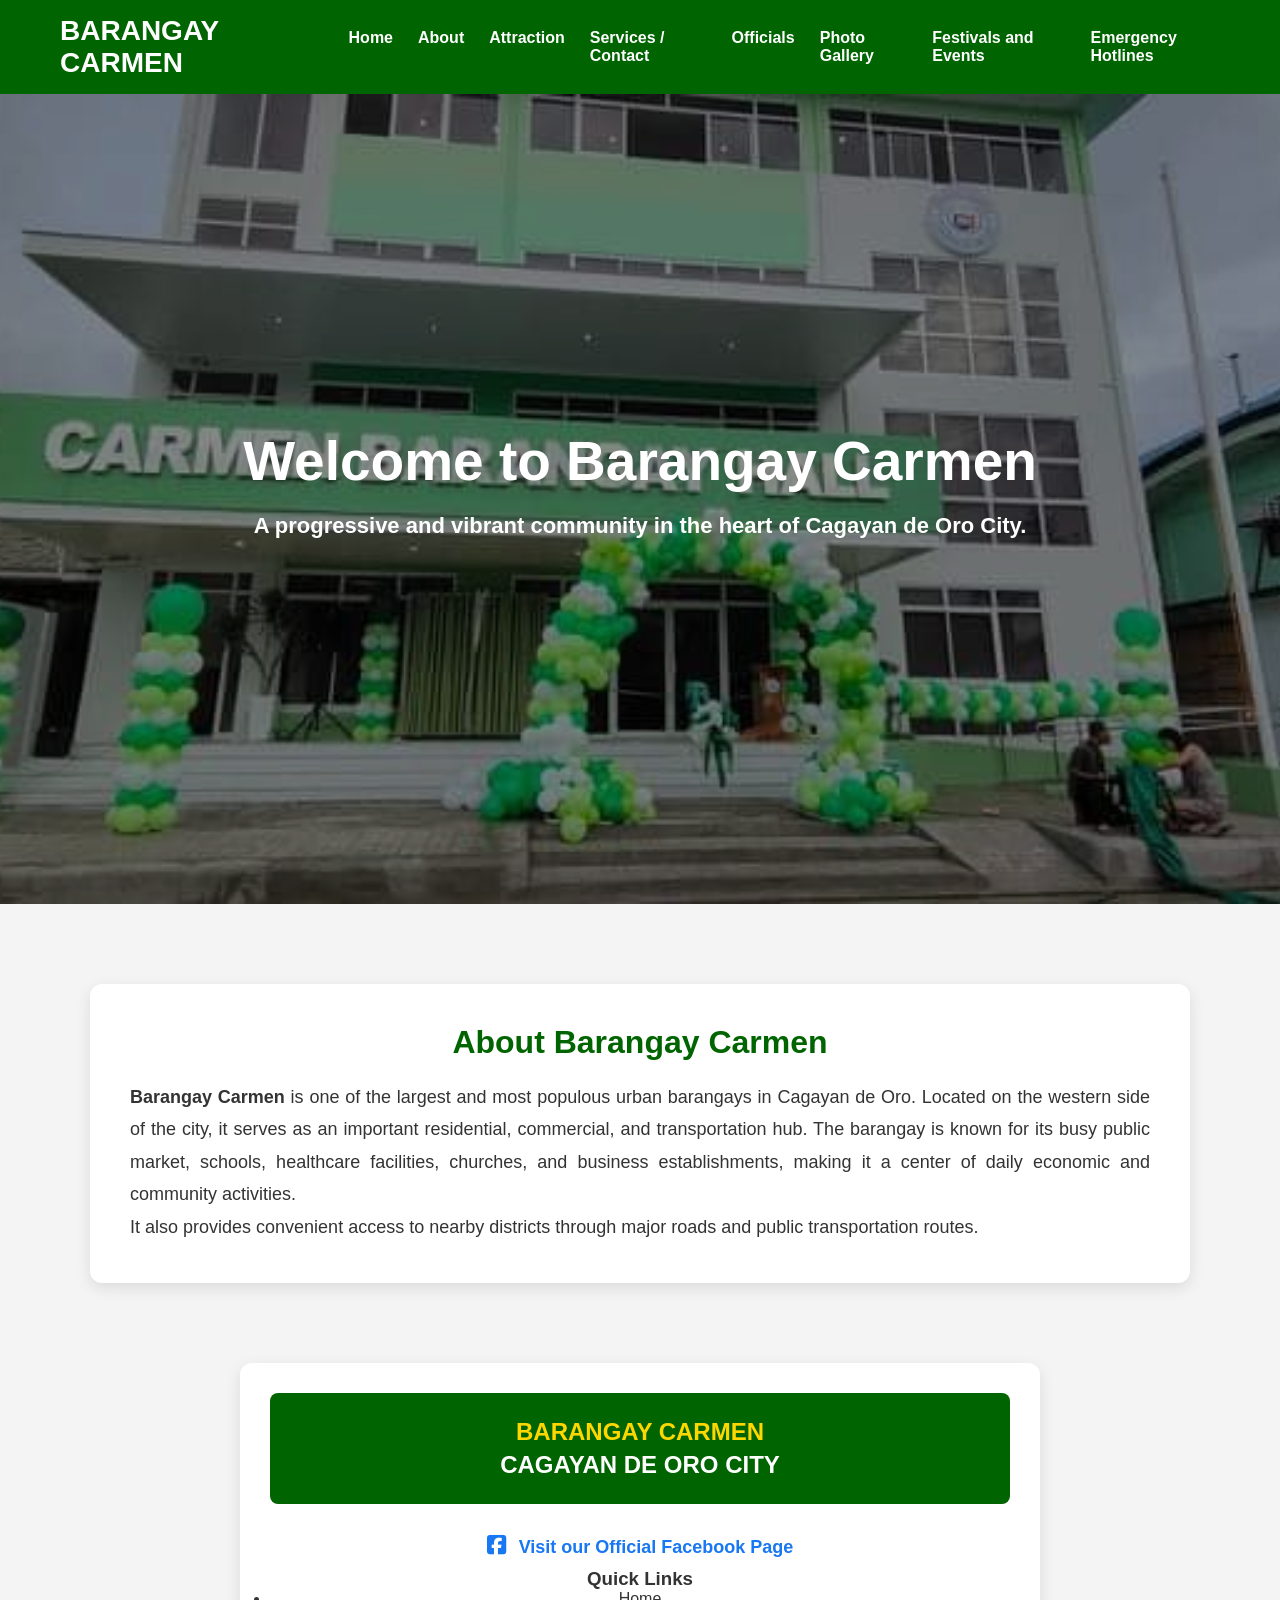
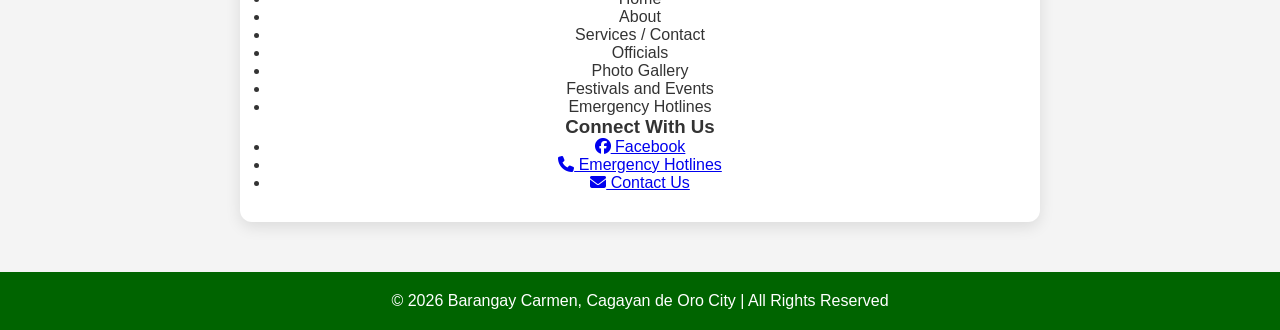
<file: index.html>
<!DOCTYPE html>
<html lang="en">

<head>
    <meta charset="UTF-8">
    <meta name="viewport" content="width=device-width, initial-scale=1.0">
    <title>Barangay Carmen | Cagayan de Oro City</title>
    <link rel="stylesheet" href="style.css">
    <link rel="stylesheet" href="https://cdnjs.cloudflare.com/ajax/libs/font-awesome/6.5.2/css/all.min.css">
    <link rel="stylesheet" href="https://cdnjs.cloudflare.com/ajax/libs/font-awesome/6.5.2/css/all.min.css">
</head>

<style>
    h1 {
        text-align: center;
    }

    p {
        text-align: center;
    }

    div {
        text-align: center;
    }
</style>

<body>

    <nav>
        <h2>BARANGAY CARMEN</h2>

        <ul>
            <li><a href="index.html">Home</a></li>
            <li><a href="About.html">About</a></li>
            <li><a href="attraction.html">Attraction</a></li>
            <li><a href="services.html">Services / Contact</a></li>
            <li><a href="officials.html">Officials</a></li>
            <li><a href="gallery.html">Photo Gallery</a></li>
            <li><a href="events.html">Festivals and Events</a></li>
            <li><a href="emergency.html">Emergency Hotlines</a></li>



        </ul>
    </nav>

    <section class="hero">

        <div class="hero-content">
            <h1>Welcome to Barangay Carmen</h1>

            <p><strong>
                    A progressive and vibrant community in the heart of
                    Cagayan de Oro City.
                </strong>
            </p>
        </div>

    </section>

    <!-- ABOUT SECTION -->
    <section class="about">
        <h2>About Barangay Carmen</h2>

        <p>
            <b>Barangay Carmen</b> is one of the largest and most populous urban barangays in Cagayan de Oro.
            Located on the western side of the city, it serves as an important residential, commercial,
            and transportation hub. The barangay is known for its busy public market, schools, healthcare
            facilities, churches, and business establishments, making it a center of daily economic and
            community activities.
        </p>

        <p>
            It also provides convenient access to nearby districts through major roads and public
            transportation routes.
        </p>

    </section>

    <section class="community-container">

        <div class="highlight-section">
            <b>BARANGAY CARMEN</b>
            <b>CAGAYAN DE ORO CITY</b>
        </div>

        <div class="facebook-section">
            <p>
                <i class="fab fa-facebook-square"></i>
                <a href="https://www.facebook.com/barangaycarmenphOFFICIAL" target="_blank">
                    Visit our Official Facebook Page
                </a>
            </p>
        </div>
        <!-- Quick Links -->
        <div class="links-container">

            <div class="quick-links">
                <h3>Quick Links</h3>

                <ul>
                    <li><a>Home</a></li>
                    <li><a>About</a></li>
                    <li><a>Services / Contact</a></li>
                    <li><a>Officials</a></li>
                    <li><a>Photo Gallery</a></li>
                    <li><a>Festivals and Events</a></li>
                    <li><a>Emergency Hotlines</a></li>
                </ul>
            </div>


            <!-- Connect With Us -->
            <div class="connect-links">

                <h3>Connect With Us</h3>

                <ul>
                    <li>
                        <a href="https://www.facebook.com/barangaycarmenphOFFICIAL" target="_blank">
                            <i class="fab fa-facebook"></i>
                            Facebook
                        </a>
                    </li>

                    <li>
                        <a href="emergency.html">
                            <i class="fas fa-phone"></i>
                            Emergency Hotlines
                        </a>
                    </li>

                    <li>
                        <a href="contact.html">
                            <i class="fas fa-envelope"></i>
                            Contact Us
                        </a>
                    </li>
                </ul>

            </div>

    </section>
    </section>

    <footer>
        © 2026 Barangay Carmen, Cagayan de Oro City | All Rights Reserved
    </footer>

</body>

</html>
</file>
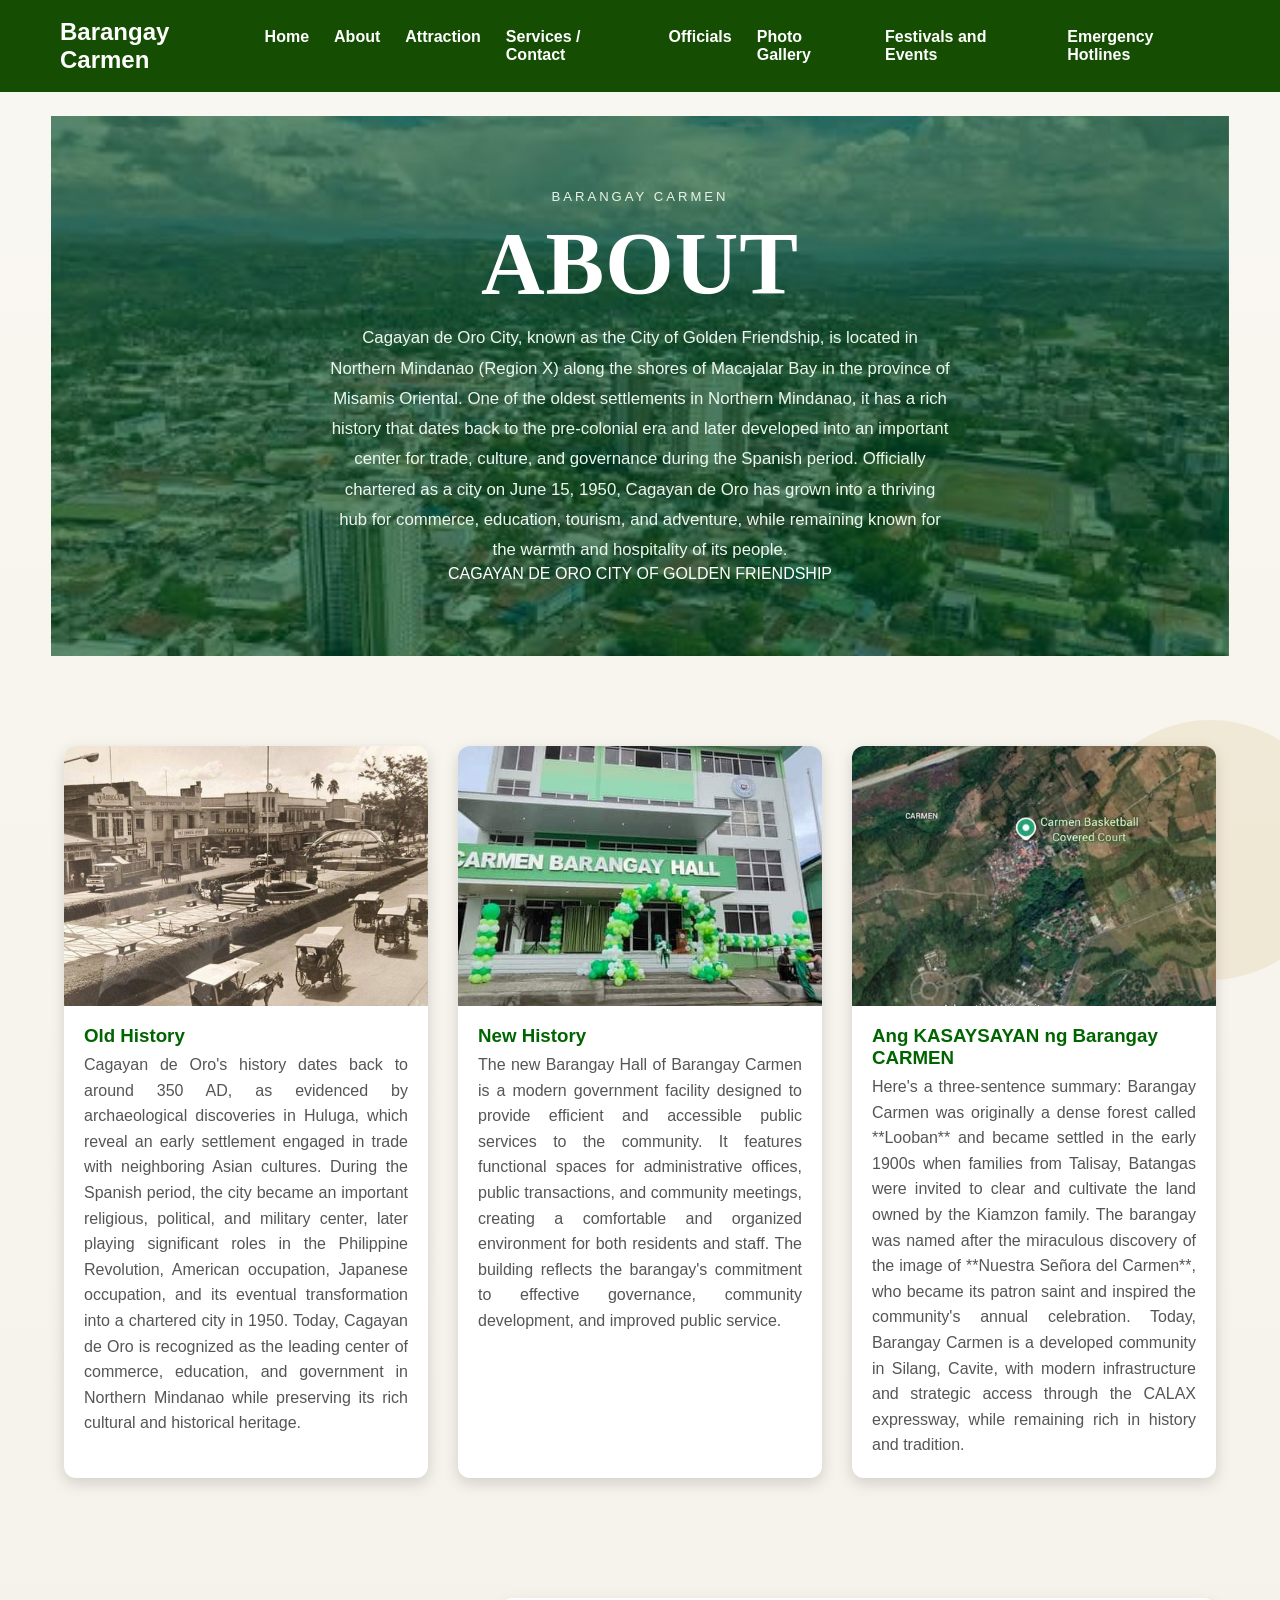
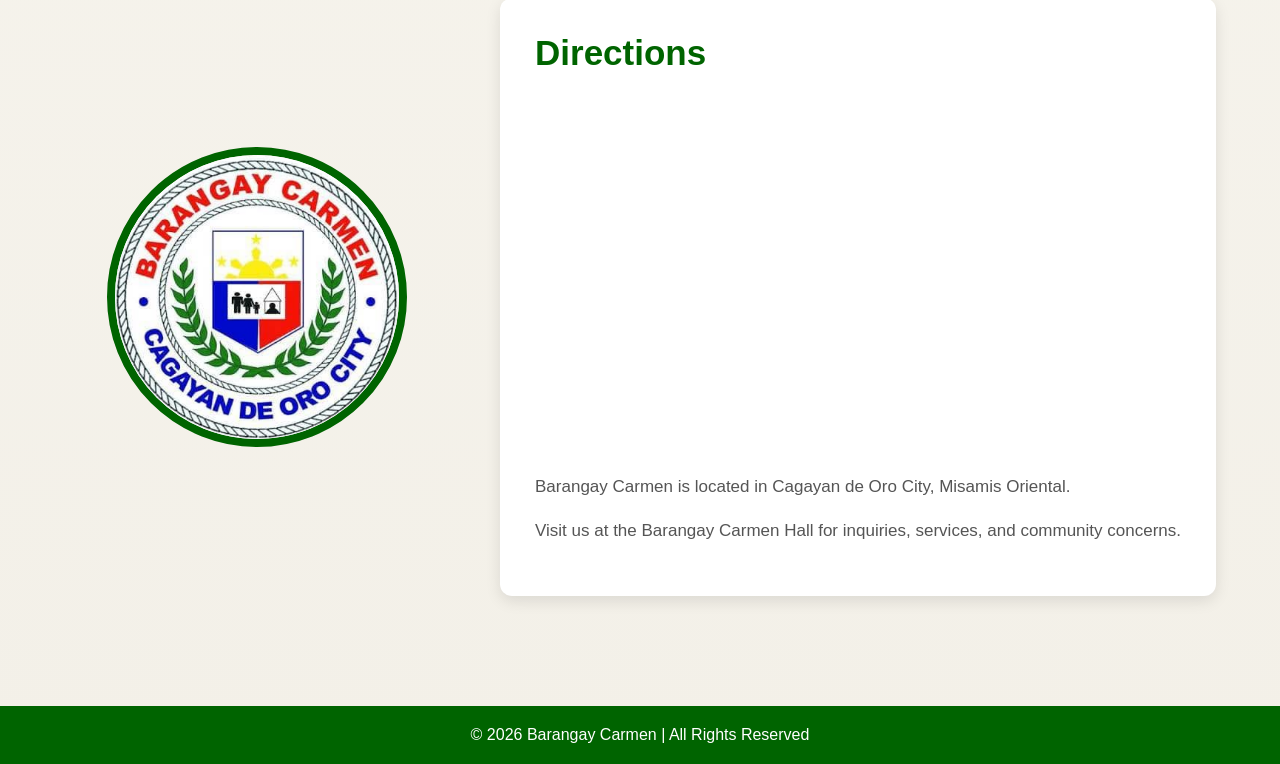
<file: about.html>
<!DOCTYPE html>
<html lang="en">

<head>
    <meta charset="UTF-8">
    <meta name="viewport" content="width=device-width, initial-scale=1.0">
    <title>About | Barangay Carmen</title>
    <link rel="stylesheet" href="about.style.css">
</head>

<body>
    <header>
        <div class="logo">
            <h2>Barangay Carmen</h2>
        </div>

        <nav>

            <ul>
                <li><a href="index.html">Home</a></li>
                <li><a href="About.html">About</a></li>
                <li><a href="attraction.html">Attraction</a></li>
                <li><a href="services.html">Services / Contact</a></li>
                <li><a href="officials.html">Officials</a></li>
                <li><a href="gallery.html">Photo Gallery</a></li>
                <li><a href="events.html">Festivals and Events</a></li>
                <li><a href="emergency.html">Emergency Hotlines</a></li>

            </ul>
        </nav>
    </header>

    <section>
        <div class="page">

            <header class="hero">
                <div class="hero-content">
                    <p class="eyebrow">Barangay Carmen</p>
                    <h1>ABOUT
                    </h1>
                    <p class="subtitle">
                        Cagayan de Oro City, known as the City of Golden Friendship, is located in Northern Mindanao
                        (Region X) along the shores of Macajalar Bay in the province of Misamis Oriental. One of the
                        oldest settlements in Northern Mindanao, it has a rich history that dates back to the
                        pre-colonial era and later developed into an important center for trade, culture, and governance
                        during the Spanish period. Officially chartered as a city on June 15, 1950, Cagayan de Oro has
                        grown into a thriving hub for commerce, education, tourism, and adventure, while remaining known
                        for the warmth and hospitality of its people.
                    </p>

                    <div class="hero-badges">
                        <span>CAGAYAN DE ORO</span>
                        <span>CITY OF GOLDEN FRIENDSHIP</span>

                    </div>
                </div>
            </header>
    </section>

    <section class="about-page">

        <!-- Top Cards -->
        <div class="top-cards">

            <div class="card">
                <img src="history.jpg" alt="History">
                <h3>Old History</h3>
                <p>
                    Cagayan de Oro's history dates back to around 350 AD, as evidenced by archaeological discoveries in
                    Huluga, which reveal an early settlement engaged in trade with neighboring Asian cultures. During
                    the Spanish period, the city became an important religious, political, and military center, later
                    playing significant roles in the Philippine Revolution, American occupation, Japanese occupation,
                    and its eventual transformation into a chartered city in 1950. Today, Cagayan de Oro is
                    recognized as the leading center of commerce, education, and government in Northern Mindanao while
                    preserving its rich cultural and historical heritage.

                </p>
            </div>

            <div class="card">
                <img src="history new.jpg" alt="Mission">
                <h3>New History</h3>
                <p>
                    The new Barangay Hall of Barangay Carmen is a modern government facility designed to provide
                    efficient and accessible public services to the community. It features functional spaces for
                    administrative offices, public transactions, and community meetings, creating a comfortable and
                    organized environment for both residents and staff. The building reflects the barangay's commitment
                    to effective governance, community development, and improved public service.

                </p>
            </div>

            <div class="card">
                <img src="history 2.jpg" alt="Vision">
                <h3>Ang KASAYSAYAN ng Barangay CARMEN</h3>
                <p>
                    Here's a three-sentence summary:

                    Barangay Carmen was originally a dense forest called **Looban** and became settled in the early
                    1900s when families from Talisay, Batangas were invited to clear and cultivate the land owned by the
                    Kiamzon family. The barangay was named after the miraculous discovery of the image of **Nuestra
                    Señora del Carmen**, who became its patron saint and inspired the community's annual celebration.
                    Today, Barangay Carmen is a developed community in Silang, Cavite, with modern infrastructure and
                    strategic access through the CALAX expressway, while remaining rich in history and tradition.
                </p>
            </div>

        </div>

        <!-- Bottom Section -->
        <div class="bottom-section">

            <div class="circle-image">
                <img src="logo.jpg" alt="Barangay Logo">
            </div>

            <section class="location-section">

                <h2>Directions</h2>

                <div class="location-container">

                    <!-- Google Map -->
                    <div class="map-container">

                        <iframe src="https://www.google.com/maps?q=Barangay+Carmen+Cagayan+de+Oro+City&output=embed"
                            allowfullscreen="" loading="lazy">
                        </iframe>

                    </div>


                    <!-- Description -->

                    <div class="location-text">

                        <p>
                            Barangay Carmen is located in Cagayan de Oro City,
                            Misamis Oriental.
                        </p>

                        <p>
                            Visit us at the Barangay Carmen Hall for inquiries,
                            services, and community concerns.
                        </p>

                    </div>


                </div>

            </section>


        </div>

    </section>

    <footer>
        © 2026 Barangay Carmen | All Rights Reserved
    </footer>

</body>

</html>
</file>
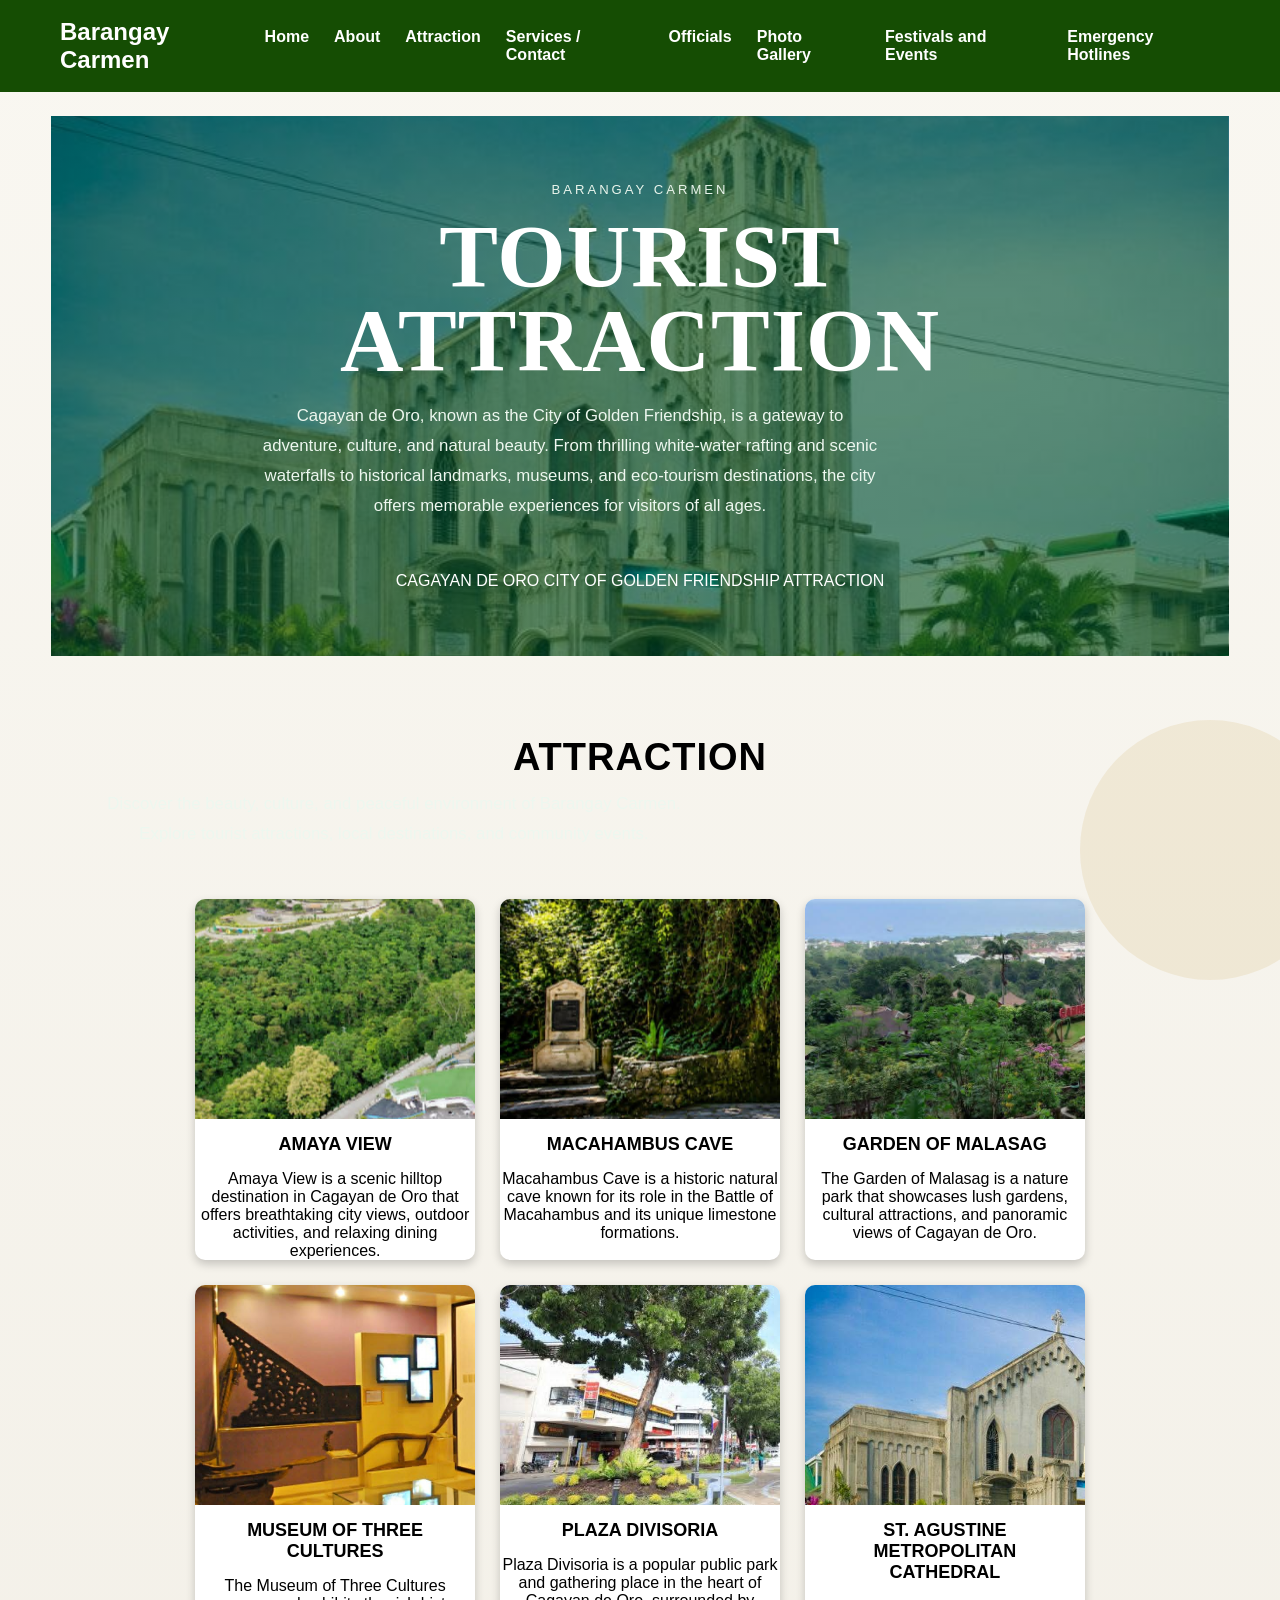
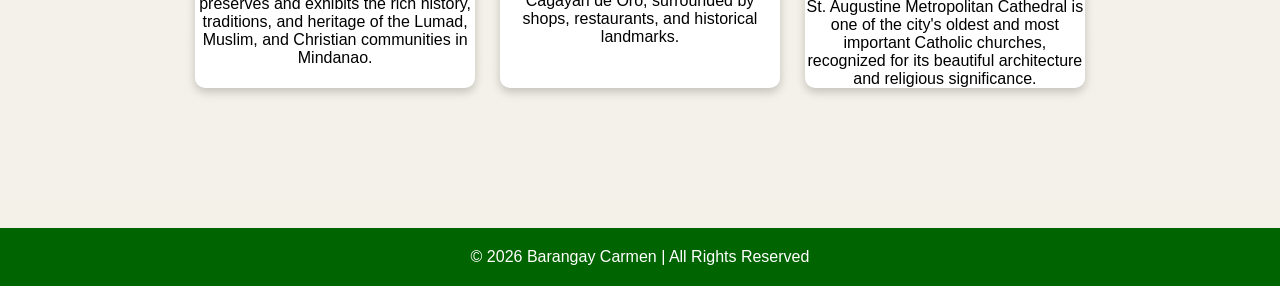
<file: attraction.html>
<!DOCTYPE html>
<html lang="en">

<head>
    <meta charset="UTF-8">
    <meta name="viewport" content="width=device-width, initial-scale=1.0">
    <title>Barangay Carmen</title>
    <link rel="stylesheet" href="attraction.style.css">

</head>

<body>




    <header>
        <div class="logo">
            <h2>Barangay Carmen</h2>
        </div>

        <nav>

            <ul>
                <li><a href="index.html">Home</a></li>
                <li><a href="About.html">About</a></li>
                <li><a href="attraction.html">Attraction</a></li>
                <li><a href="services.html">Services / Contact</a></li>
                <li><a href="officials.html">Officials</a></li>
                <li><a href="gallery.html">Photo Gallery</a></li>
                <li><a href="events.html">Festivals and Events</a></li>
                <li><a href="emergency.html">Emergency Hotlines</a></li>

            </ul>
        </nav>
    </header>

    <section>
        <div class="page">

            <header class="hero">
                <div class="hero-content">
                    <p class="eyebrow">Barangay Carmen</p>
                    <h1>TOURIST ATTRACTION
                    </h1>
                    <p class="subtitle">
                        Cagayan de Oro, known as the City of Golden Friendship, is a gateway to adventure, culture, and
                        natural beauty. From thrilling white-water rafting and scenic waterfalls to historical
                        landmarks, museums, and eco-tourism destinations, the city offers memorable experiences for
                        visitors of all ages.
                    </p>

                    <div class="hero-badges">
                        <span>CAGAYAN DE ORO</span>
                        <span>CITY OF GOLDEN FRIENDSHIP</span>
                        <span> ATTRACTION</span>
                    </div>
                </div>
            </header>
    </section>


    <section class="attractions">

        <h1>ATTRACTION</h1>

        <p class="subtitle">
            Discover the beauty, culture, and peaceful environment of Barangay Carmen.
            <br>
            Explore tourist attractions, local destinations, and community events.
        </p>

        <div class="card-container">

            <div class="card">
                <div class="image">
                    <img src="amaya view.jpg" alt="Image 1">
                </div>
                <div class="caption">AMAYA VIEW</div>
                <p>Amaya View is a scenic hilltop destination in Cagayan de Oro that offers breathtaking city views,
                    outdoor activities, and relaxing dining experiences.
                </p>
            </div>

            <div class="card">
                <div class="image">
                    <img src="cave.jpg" alt="Image 2">
                </div>
                <div class="caption">MACAHAMBUS CAVE</div>
                <p>Macahambus Cave is a historic natural cave known for its role in the Battle of Macahambus and its
                    unique limestone formations.</p>
            </div>

            <div class="card">
                <div class="image">
                    <img src="garden.jpg" alt="Image 3">
                </div>
                <div class="caption">GARDEN OF MALASAG</div>
                <p>The Garden of Malasag is a nature park that showcases lush gardens, cultural attractions, and
                    panoramic views of Cagayan de Oro.</p>
            </div>

            <div class="card">
                <div class="image">
                    <img src="museum.jpg" alt="Image 4">
                </div>
                <div class="caption">MUSEUM OF THREE CULTURES</div>
                <p>The Museum of Three Cultures preserves and exhibits the rich history, traditions, and heritage of the
                    Lumad, Muslim, and Christian communities in Mindanao.</p>
            </div>

            <div class="card">
                <div class="image">
                    <img src="plaza.jpg" alt="Image 5">
                </div>
                <div class="caption">PLAZA DIVISORIA</div>
                <p>Plaza Divisoria is a popular public park and gathering place in the heart of Cagayan de Oro,
                    surrounded by shops, restaurants, and historical landmarks.
                </p>
            </div>

            <div class="card">
                <div class="image">
                    <img src="st.agustine.jpg" alt="Image 6">
                </div>
                <div class="caption">ST. AGUSTINE METROPOLITAN CATHEDRAL</div>
                <p> St. Augustine Metropolitan Cathedral is one of the city's oldest and most important Catholic
                    churches, recognized for its beautiful architecture and religious significance.</p>
            </div>

        </div>

    </section>


    <footer>
        © 2026 Barangay Carmen | All Rights Reserved
    </footer>


</body>

</html>
</file>
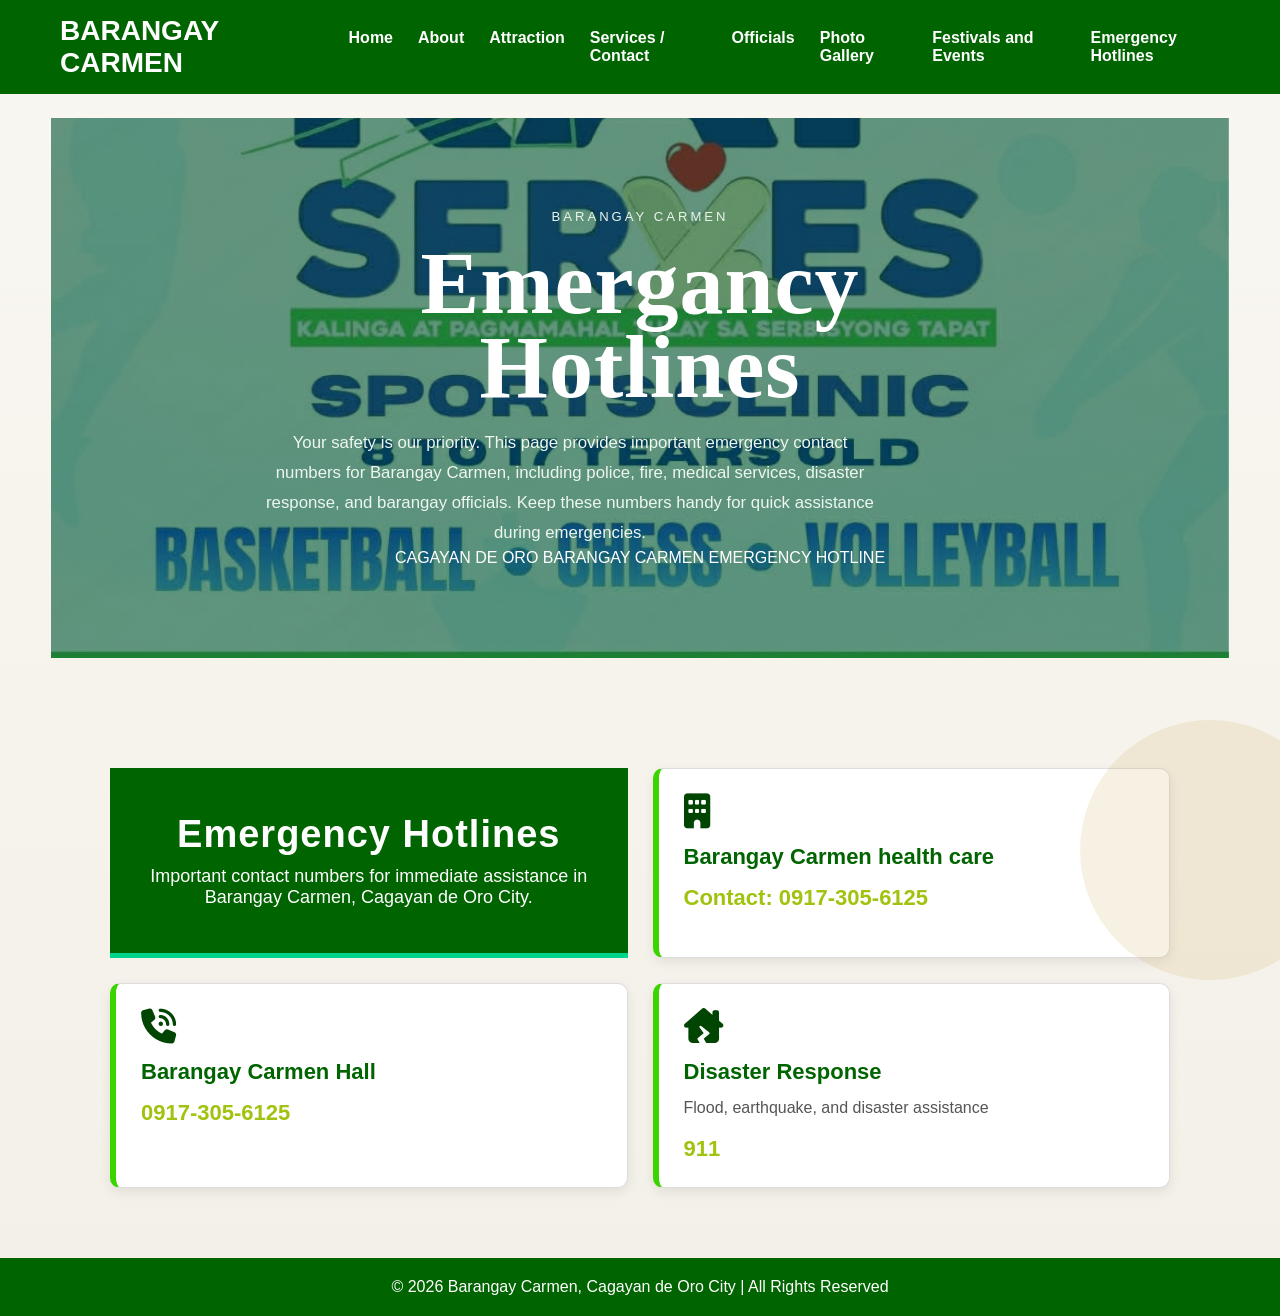
<file: emergency.html>
<!DOCTYPE html>
<html lang="en">

<head>
    <meta charset="UTF-8">
    <meta name="viewport" content="width=device-width, initial-scale=1.0">
    <title>Emergency Hotlines | Barangay Carmen</title>
    <link rel="stylesheet" href="emergency.style.css">
    <!-- Font Awesome Icons -->
    <link rel="stylesheet" href="https://cdnjs.cloudflare.com/ajax/libs/font-awesome/6.5.2/css/all.min.css">

</head>

<body>
    <section>

        <!-- Navigation -->
        <nav>
            <h2>BARANGAY CARMEN</h2>

            <ul>
                <li><a href="index.html">Home</a></li>
                <li><a href="About.html">About</a></li>
                <li><a href="attraction.html">Attraction</a></li>
                <li><a href="services.html">Services / Contact</a></li>
                <li><a href="officials.html">Officials</a></li>
                <li><a href="gallery.html">Photo Gallery</a></li>
                <li><a href="events.html">Festivals and Events</a></li>
                <li><a href="emergency.html">Emergency Hotlines</a></li>



            </ul>
        </nav>


    </section>

    <section>
        <div class="page">

            <header class="hero">
                <div class="hero-content">
                    <p class="eyebrow">Barangay Carmen</p>
                    <h1>Emergancy Hotlines
                    </h1>
                    <p class="subtitle">
                        Your safety is our priority. This page provides important emergency contact numbers for Barangay
                        Carmen, including police, fire, medical services, disaster response, and barangay officials.
                        Keep these numbers handy for quick assistance during emergencies.
                    </p>

                    <div class="hero-badges">
                        <span>CAGAYAN DE ORO</span>
                        <span>BARANGAY CARMEN</span>
                        <span>EMERGENCY HOTLINE</span>
                    </div>
                </div>
            </header>
    </section>

    <!-- Emergency Cards -->

    <section class="emergency-container">
        <section class="emergency-header">

            <h1>Emergency Hotlines</h1>

            <p>
                Important contact numbers for immediate assistance
                in Barangay Carmen, Cagayan de Oro City.
            </p>

        </section>

        <div class="emergency-card">
            <i class="fas fa-building"></i>
            <h2>Barangay Carmen health care</h2>

            <h3>Contact: 0917-305-6125</h3>
        </div>


        <div class="emergency-card">
            <i class="fas fa-phone-volume"></i>
            <h2>Barangay Carmen Hall</h2>

            <h3>0917-305-6125</h3>
        </div>


        <div class="emergency-card">
            <i class="fas fa-house-damage"></i>
            <h2>Disaster Response</h2>
            <p>
                Flood, earthquake, and disaster assistance
            </p>
            <h3>911</h3>
        </div>



    </section>


    <footer>
        © 2026 Barangay Carmen, Cagayan de Oro City | All Rights Reserved
    </footer>


</body>

</html>
</file>
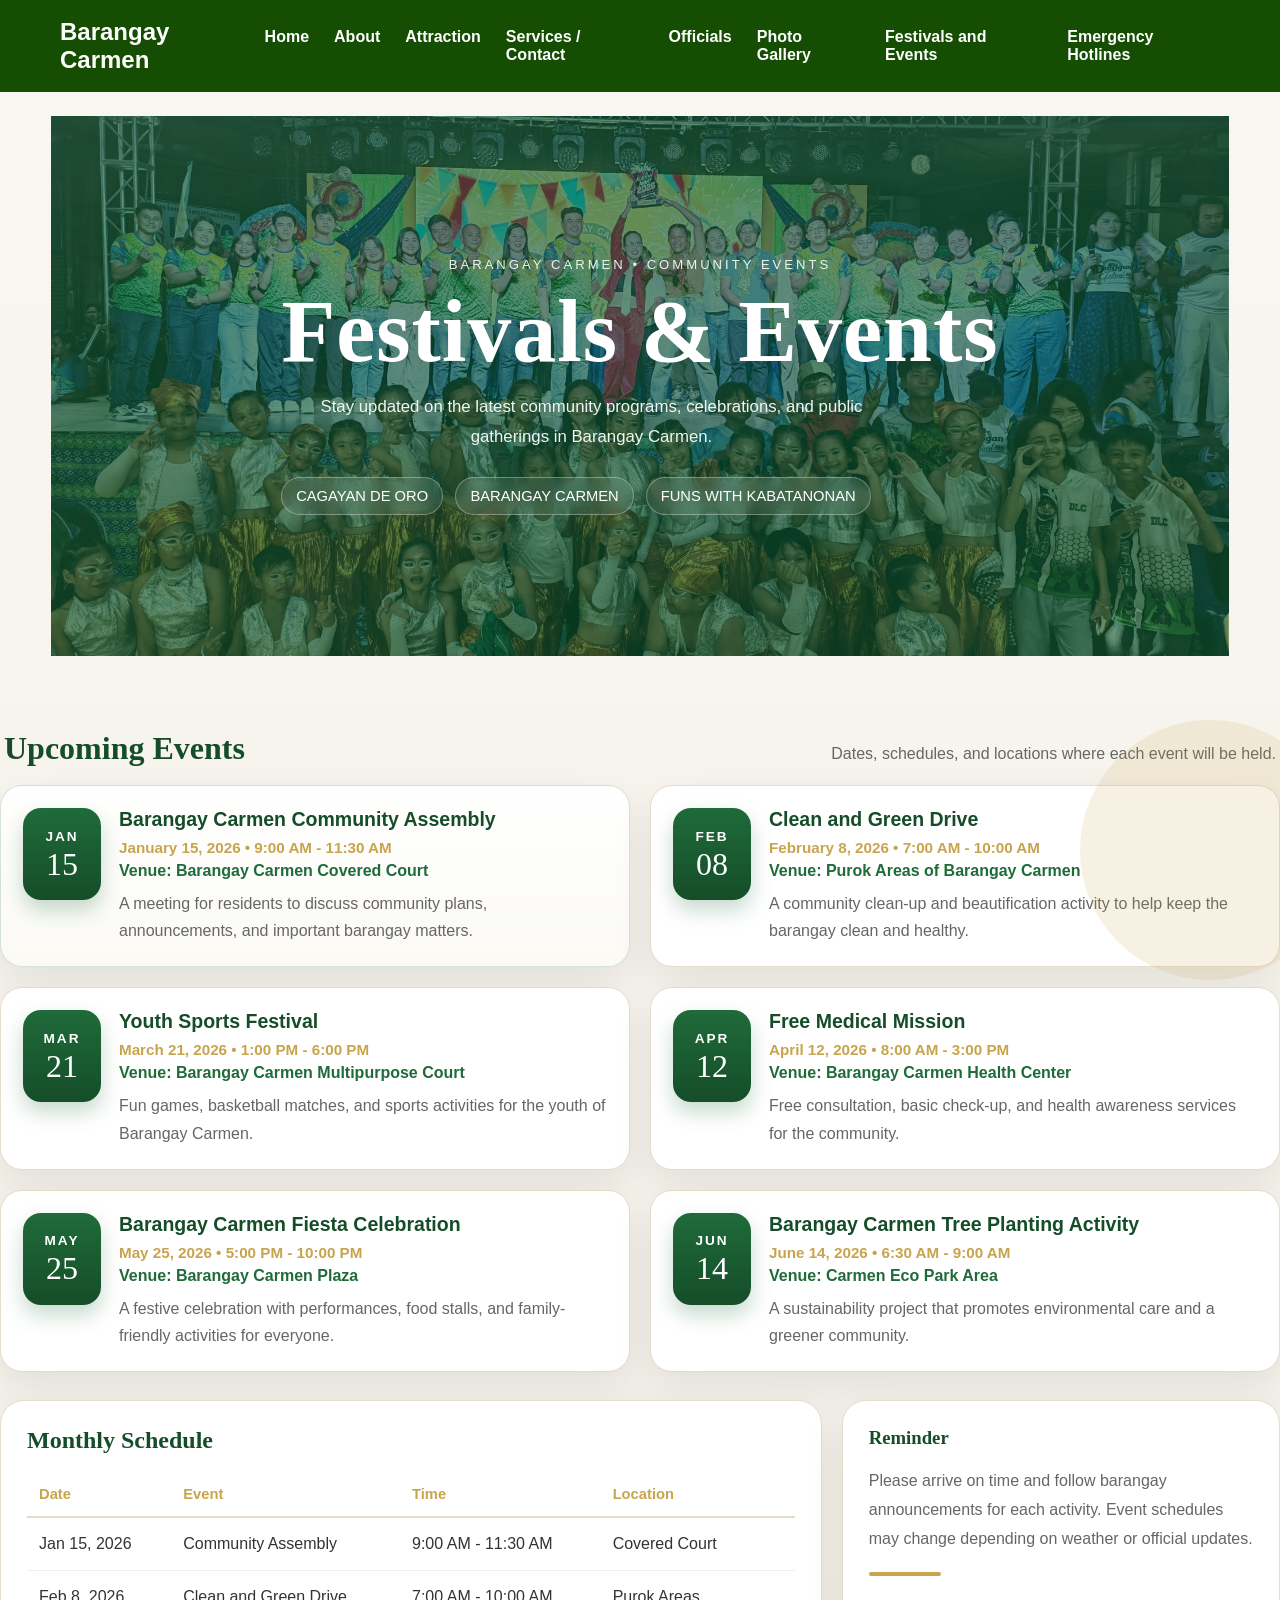
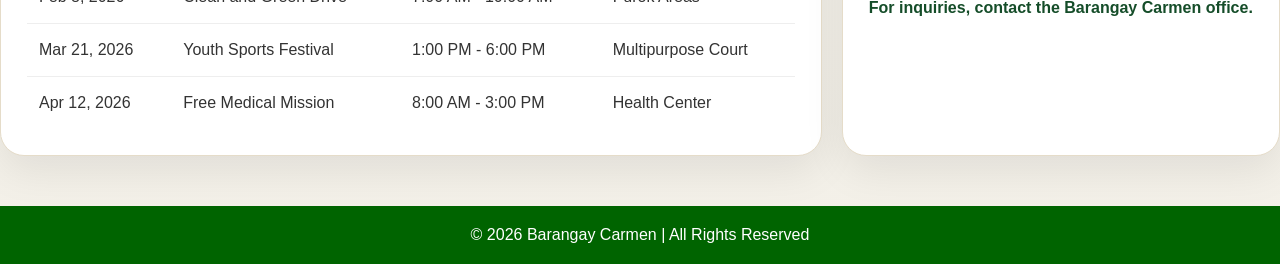
<file: events.html>
<!DOCTYPE html>
<html lang="en">

<head>
    <meta charset="UTF-8" />
    <meta name="viewport" content="width=device-width, initial-scale=1.0" />
    <title>Barangay Carmen Events</title>
    <link rel="stylesheet" href="events.style.css" />
</head>

<body>

    <header>
        <div class="logo">
            <h2>Barangay Carmen</h2>
        </div>

        <nav>

            <ul>
                <li><a href="index.html">Home</a></li>
                <li><a href="About.html">About</a></li>
                <li><a href="attraction.html">Attraction</a></li>
                <li><a href="services.html">Services / Contact</a></li>
                <li><a href="officials.html">Officials</a></li>
                <li><a href="gallery.html">Photo Gallery</a></li>
                <li><a href="events.html">Festivals and Events</a></li>
                <li><a href="emergency.html">Emergency Hotlines</a></li>

            </ul>
        </nav>
    </header>

    <section>
        <div class="page">

            <header class="hero">
                <div class="hero-content">
                    <p class="eyebrow">Barangay Carmen • Community Events</p>
                    <h1>Festivals & Events
                    </h1>
                    <p class="subtitle">
                        Stay updated on the latest community programs, celebrations, and public gatherings
                        in Barangay Carmen.
                    </p>

                    <div class="hero-badges">
                        <span>CAGAYAN DE ORO</span>
                        <span>BARANGAY CARMEN</span>
                        <span>FUNS WITH KABATANONAN</span>
                    </div>
                </div>
            </header>
    </section>
    <main>

        <section class="section-title">
            <h2>Upcoming Events</h2>
            <p>Dates, schedules, and locations where each event will be held.</p>
        </section>

        <section class="events-grid">

            <article class="event-card featured">
                <div class="event-date">
                    <span class="month">JAN</span>
                    <span class="day">15</span>
                </div>
                <div class="event-info">
                    <h3>Barangay Carmen Community Assembly</h3>
                    <p class="event-meta">January 15, 2026 • 9:00 AM - 11:30 AM</p>
                    <p class="event-location">Venue: Barangay Carmen Covered Court</p>
                    <p class="event-desc">
                        A meeting for residents to discuss community plans, announcements, and important barangay
                        matters.
                    </p>
                </div>
            </article>

            <article class="event-card">
                <div class="event-date">
                    <span class="month">FEB</span>
                    <span class="day">08</span>
                </div>
                <div class="event-info">
                    <h3>Clean and Green Drive</h3>
                    <p class="event-meta">February 8, 2026 • 7:00 AM - 10:00 AM</p>
                    <p class="event-location">Venue: Purok Areas of Barangay Carmen</p>
                    <p class="event-desc">
                        A community clean-up and beautification activity to help keep the barangay clean and healthy.
                    </p>
                </div>
            </article>

            <article class="event-card">
                <div class="event-date">
                    <span class="month">MAR</span>
                    <span class="day">21</span>
                </div>
                <div class="event-info">
                    <h3>Youth Sports Festival</h3>
                    <p class="event-meta">March 21, 2026 • 1:00 PM - 6:00 PM</p>
                    <p class="event-location">Venue: Barangay Carmen Multipurpose Court</p>
                    <p class="event-desc">
                        Fun games, basketball matches, and sports activities for the youth of Barangay Carmen.
                    </p>
                </div>
            </article>

            <article class="event-card">
                <div class="event-date">
                    <span class="month">APR</span>
                    <span class="day">12</span>
                </div>
                <div class="event-info">
                    <h3>Free Medical Mission</h3>
                    <p class="event-meta">April 12, 2026 • 8:00 AM - 3:00 PM</p>
                    <p class="event-location">Venue: Barangay Carmen Health Center</p>
                    <p class="event-desc">
                        Free consultation, basic check-up, and health awareness services for the community.
                    </p>
                </div>
            </article>

            <article class="event-card">
                <div class="event-date">
                    <span class="month">MAY</span>
                    <span class="day">25</span>
                </div>
                <div class="event-info">
                    <h3>Barangay Carmen Fiesta Celebration</h3>
                    <p class="event-meta">May 25, 2026 • 5:00 PM - 10:00 PM</p>
                    <p class="event-location">Venue: Barangay Carmen Plaza</p>
                    <p class="event-desc">
                        A festive celebration with performances, food stalls, and family-friendly activities for
                        everyone.
                    </p>
                </div>
            </article>

            <article class="event-card">
                <div class="event-date">
                    <span class="month">JUN</span>
                    <span class="day">14</span>
                </div>
                <div class="event-info">
                    <h3>Barangay Carmen Tree Planting Activity</h3>
                    <p class="event-meta">June 14, 2026 • 6:30 AM - 9:00 AM</p>
                    <p class="event-location">Venue: Carmen Eco Park Area</p>
                    <p class="event-desc">
                        A sustainability project that promotes environmental care and a greener community.
                    </p>
                </div>
            </article>

        </section>

        <section class="schedule-section">
            <div class="schedule-box">
                <h2>Monthly Schedule</h2>
                <table>
                    <thead>
                        <tr>
                            <th>Date</th>
                            <th>Event</th>
                            <th>Time</th>
                            <th>Location</th>
                        </tr>
                    </thead>
                    <tbody>
                        <tr>
                            <td>Jan 15, 2026</td>
                            <td>Community Assembly</td>
                            <td>9:00 AM - 11:30 AM</td>
                            <td>Covered Court</td>
                        </tr>
                        <tr>
                            <td>Feb 8, 2026</td>
                            <td>Clean and Green Drive</td>
                            <td>7:00 AM - 10:00 AM</td>
                            <td>Purok Areas</td>
                        </tr>
                        <tr>
                            <td>Mar 21, 2026</td>
                            <td>Youth Sports Festival</td>
                            <td>1:00 PM - 6:00 PM</td>
                            <td>Multipurpose Court</td>
                        </tr>
                        <tr>
                            <td>Apr 12, 2026</td>
                            <td>Free Medical Mission</td>
                            <td>8:00 AM - 3:00 PM</td>
                            <td>Health Center</td>
                        </tr>
                    </tbody>
                </table>
            </div>

            <aside class="info-box">
                <h3>Reminder</h3>
                <p>
                    Please arrive on time and follow barangay announcements for each activity.
                    Event schedules may change depending on weather or official updates.
                </p>
                <div class="gold-line"></div>
                <p class="contact">
                    For inquiries, contact the Barangay Carmen office.
                </p>
            </aside>
        </section>

    </main>

    </div>
    </section>
    <footer>
        © 2026 Barangay Carmen | All Rights Reserved
    </footer>

</body>

</html>
</file>
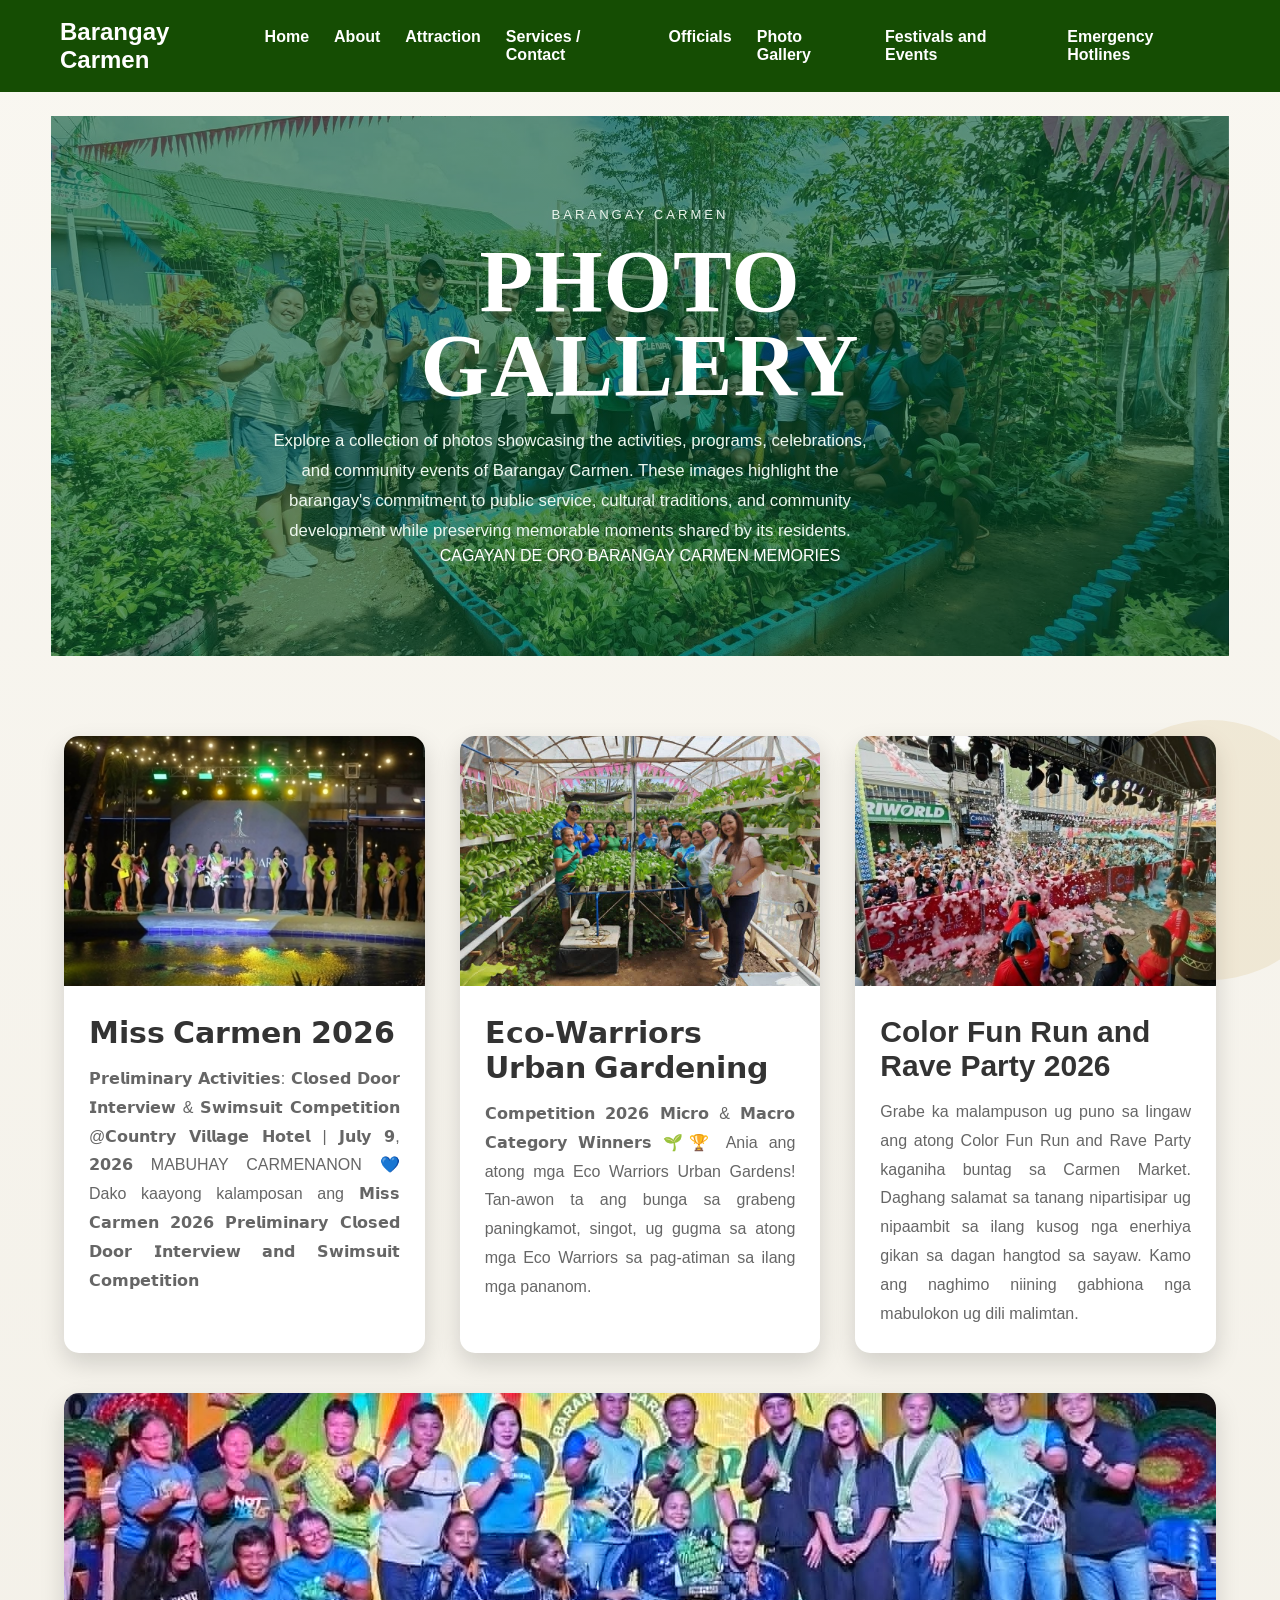
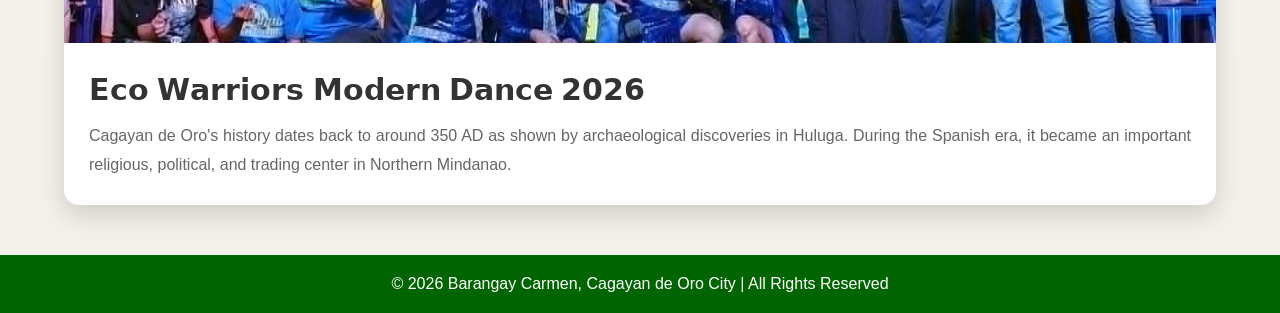
<file: gallery.html>
<!DOCTYPE html>
<html lang="en">

<head>
    <meta charset="UTF-8">
    <meta name="viewport" content="width=device-width, initial-scale=1.0">

    <title>About Barangay Carmen</title>

    <link rel="stylesheet" href="gallery.style.css">

</head>

<body>

    <!-- NAVIGATION -->

    <header>

        <div class="logo">
            <h2>Barangay Carmen</h2>
        </div>

        <!-- Navigation -->
        <nav>


            <ul>
                <li><a href="index.html">Home</a></li>
                <li><a href="About.html">About</a></li>
                <li><a href="attraction.html">Attraction</a></li>
                <li><a href="services.html">Services / Contact</a></li>
                <li><a href="officials.html">Officials</a></li>
                <li><a href="gallery.html">Photo Gallery</a></li>
                <li><a href="events.html">Festivals and Events</a></li>
                <li><a href="emergency.html">Emergency Hotlines</a></li>



            </ul>
        </nav>

    </header>

    <section>
        <div class="page">

            <header class="hero">
                <div class="hero-content">
                    <p class="eyebrow">Barangay Carmen</p>
                    <h1>PHOTO GALLERY
                    </h1>
                    <p class="subtitle">
                        Explore a collection of photos showcasing the activities, programs, celebrations, and community
                        events of Barangay Carmen. These images highlight the barangay's commitment to public service,
                        cultural traditions, and community development while preserving memorable moments shared by its
                        residents.
                    </p>

                    <div class="hero-badges">
                        <span>CAGAYAN DE ORO</span>
                        <span>BARANGAY CARMEN</span>
                        <span>MEMORIES</span>
                    </div>
                </div>
            </header>
    </section>


    <!-- CONTENT -->

    <section class="container">

        <div class="card">

            <img src="pageant.jpg">

            <div class="content">

                <h2>𝗠𝗶𝘀𝘀 𝗖𝗮𝗿𝗺𝗲𝗻 𝟮𝟬𝟮𝟲 </h2>

                <p>

                    𝗣𝗿𝗲𝗹𝗶𝗺𝗶𝗻𝗮𝗿𝘆 𝗔𝗰𝘁𝗶𝘃𝗶𝘁𝗶𝗲𝘀: 𝗖𝗹𝗼𝘀𝗲𝗱 𝗗𝗼𝗼𝗿 𝗜𝗻𝘁𝗲𝗿𝘃𝗶𝗲𝘄 &
                    𝗦𝘄𝗶𝗺𝘀𝘂𝗶𝘁 𝗖𝗼𝗺𝗽𝗲𝘁𝗶𝘁𝗶𝗼𝗻 @𝗖𝗼𝘂𝗻𝘁𝗿𝘆 𝗩𝗶𝗹𝗹𝗮𝗴𝗲 𝗛𝗼𝘁𝗲𝗹 | 𝗝𝘂𝗹𝘆 𝟵,
                    𝟮𝟬𝟮𝟲

                    MABUHAY CARMENANON 💙

                    Dako kaayong kalamposan ang 𝗠𝗶𝘀𝘀 𝗖𝗮𝗿𝗺𝗲𝗻 𝟮𝟬𝟮𝟲 𝗣𝗿𝗲𝗹𝗶𝗺𝗶𝗻𝗮𝗿𝘆 𝗖𝗹𝗼𝘀𝗲𝗱
                    𝗗𝗼𝗼𝗿 𝗜𝗻𝘁𝗲𝗿𝘃𝗶𝗲𝘄 𝗮𝗻𝗱 𝗦𝘄𝗶𝗺𝘀𝘂𝗶𝘁 𝗖𝗼𝗺𝗽𝗲𝘁𝗶𝘁𝗶𝗼𝗻
                </p>

            </div>

        </div>



        <div class="card">

            <img src="eco.jpg">

            <div class="content">

                <h2>𝗘𝗰𝗼-𝗪𝗮𝗿𝗿𝗶𝗼𝗿𝘀 𝗨𝗿𝗯𝗮𝗻 𝗚𝗮𝗿𝗱𝗲𝗻𝗶𝗻𝗴 </h2>

                <p>

                    𝗖𝗼𝗺𝗽𝗲𝘁𝗶𝘁𝗶𝗼𝗻 𝟮𝟬𝟮𝟲 𝗠𝗶𝗰𝗿𝗼 & 𝗠𝗮𝗰𝗿𝗼 𝗖𝗮𝘁𝗲𝗴𝗼𝗿𝘆 𝗪𝗶𝗻𝗻𝗲𝗿𝘀 🌱🏆

                    Ania ang atong mga Eco Warriors Urban Gardens! Tan-awon ta ang bunga sa grabeng paningkamot, singot,
                    ug gugma sa atong mga Eco Warriors sa pag-atiman sa ilang mga pananom. ​
                </p>

            </div>

        </div>



        <div class="card">

            <img src="FunRun.jpg">

            <div class="content">

                <h2>Color Fun Run and Rave Party 2026</h2>

                <p>

                    ​Grabe ka malampuson ug puno sa lingaw ang atong Color Fun Run and Rave Party kaganiha buntag sa
                    Carmen Market. Daghang salamat sa tanang nipartisipar ug nipaambit sa ilang kusog nga enerhiya gikan
                    sa dagan hangtod sa sayaw. Kamo ang naghimo niining gabhiona nga mabulokon ug dili malimtan.

                </p>

            </div>

        </div>

    </section>
    <section class="container">

        <div class="card">

            <img src="Dance.jpg">

            <div class="content">

                <h2>𝗘𝗰𝗼 𝗪𝗮𝗿𝗿𝗶𝗼𝗿𝘀 𝗠𝗼𝗱𝗲𝗿𝗻 𝗗𝗮𝗻𝗰𝗲 𝟮𝟬𝟮𝟲 </h2>

                <p>

                    Cagayan de Oro's history dates back to around 350 AD as shown by archaeological discoveries in
                    Huluga. During the Spanish era, it became an important religious, political, and trading center in
                    Northern Mindanao.

                </p>

            </div>

        </div>



    </section>

    </section>

    <footer>
        © 2026 Barangay Carmen, Cagayan de Oro City | All Rights Reserved
    </footer>

</body>

</html>
</file>
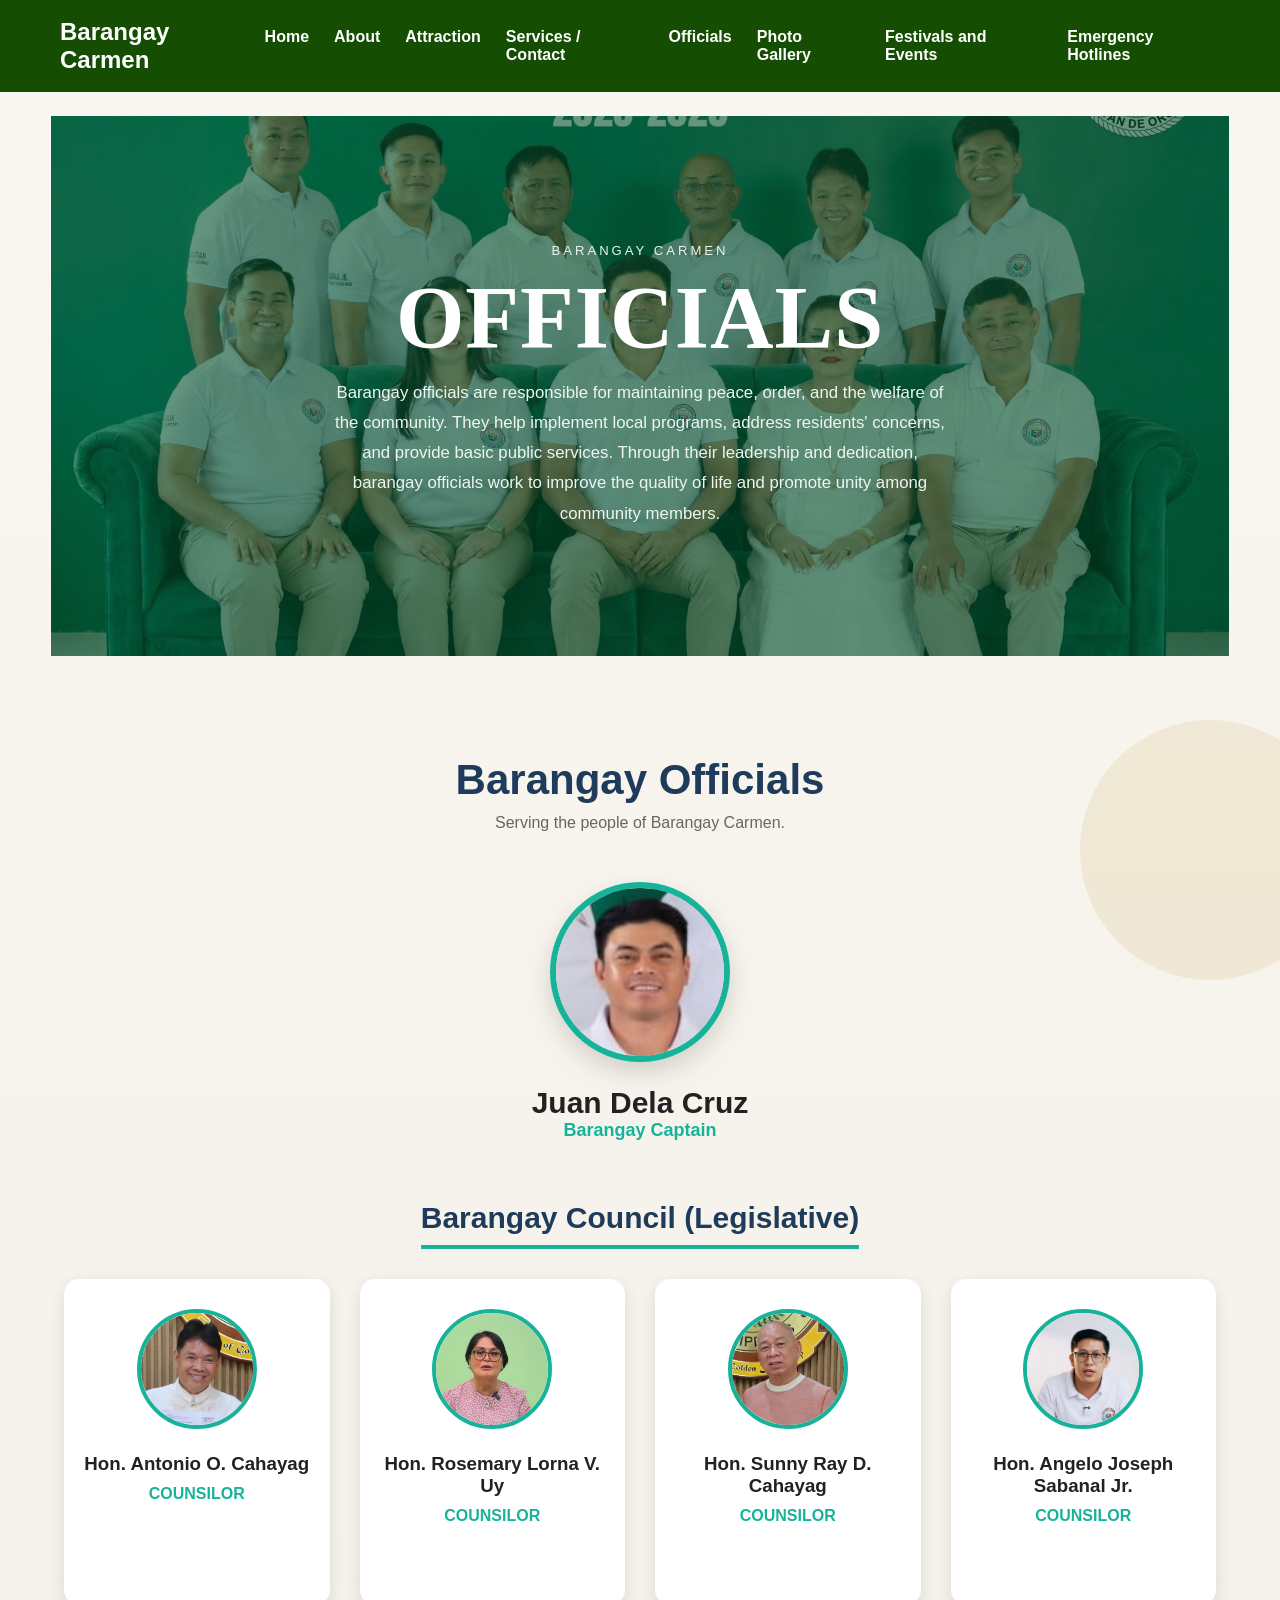
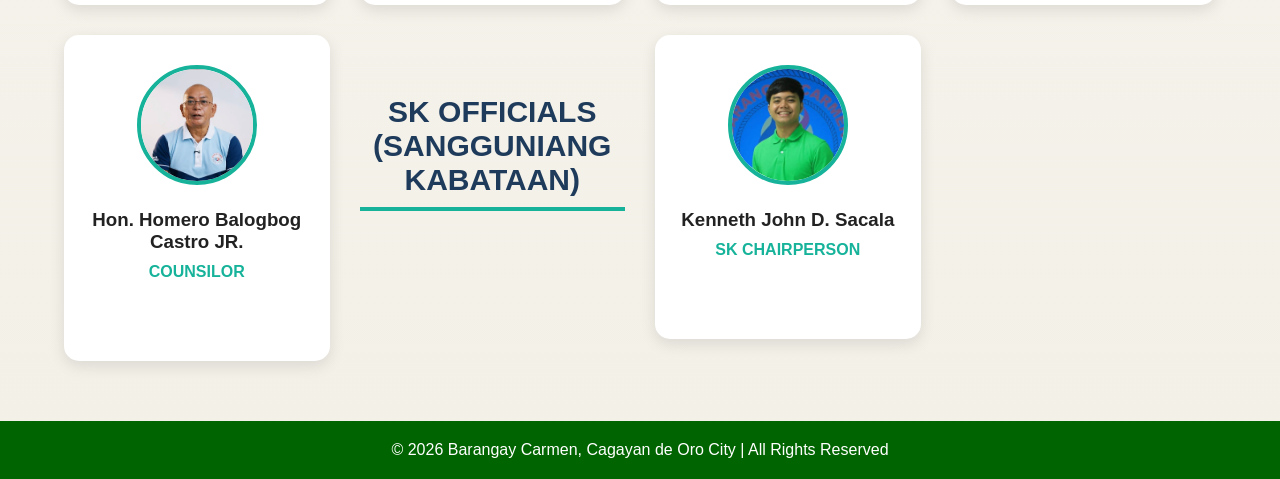
<file: officials.html>
<!DOCTYPE html>
<html lang="en">

<head>
    <meta charset="UTF-8">
    <meta name="viewport" content="width=device-width, initial-scale=1.0">
    <title>Barangay Officials</title>

    <link rel="stylesheet" href="officials.style.css">
    <link href="https://fonts.googleapis.com/css2?family=Poppins:wght@300;400;600;700&display=swap" rel="stylesheet">
</head>

<body>
    <header>
        <div class="logo">
            <h2>Barangay Carmen</h2>
        </div>

        <nav>

            <ul>
                <li><a href="index.html">Home</a></li>
                <li><a href="About.html">About</a></li>
                <li><a href="attraction.html">Attraction</a></li>
                <li><a href="services.html">Services / Contact</a></li>
                <li><a href="officials.html">Officials</a></li>
                <li><a href="gallery.html">Photo Gallery</a></li>
                <li><a href="events.html">Festivals and Events</a></li>
                <li><a href="emergency.html">Emergency Hotlines</a></li>

            </ul>
        </nav>
    </header>

    <section>
        <div class="page">

            <header class="hero">
                <div class="hero-content">
                    <p class="eyebrow">Barangay Carmen </p>
                    <h1>OFFICIALS
                    </h1>
                    <p class="subtitle">
                        Barangay officials are responsible for maintaining peace, order, and the welfare of the
                        community. They help implement local programs, address residents' concerns, and provide basic
                        public services. Through their leadership and dedication, barangay officials work to improve the
                        quality of life and promote unity among community members.
                    </p>


                </div>
            </header>
    </section>

    <section class="officials">

        <h1>Barangay Officials</h1>
        <p>Serving the people of Barangay Carmen.</p>

        <!-- Barangay Captain -->
        <div class="captain">
            <img src="cap.jpg" alt="">
            <h2>Juan Dela Cruz</h2>
            <span>Barangay Captain</span>
        </div>

        <!-- Barangay Council -->
        <div class="section-title">
            <h2>Barangay Council (Legislative)</h2>
        </div>

        <div class="official-grid">

            <div class="card">
                <img src="antonio.jpg">
                <h3>Hon. Antonio O. Cahayag</h3>
                <p>COUNSILOR</p>
            </div>

            <div class="card">
                <img src="rosemary.jpg">
                <h3>Hon. Rosemary Lorna V. Uy</h3>
                <p>COUNSILOR</p>
            </div>

            <div class="card">
                <img src="sunny.jpg">
                <h3>Hon. Sunny Ray D. Cahayag</h3>
                <p>COUNSILOR</p>
            </div>

            <div class="card">
                <img src="sabanal.jpg">
                <h3>Hon. Angelo Joseph Sabanal Jr.</h3>
                <p>COUNSILOR</p>
            </div>

            <div class="card">
                <img src="castro.jpg">
                <h3>Hon. Homero Balogbog Castro JR.</h3>
                <p>COUNSILOR</p>
            </div>

            <section>
                <!-- Administrative Officials -->
                <div class="section-title">
                    <h2>SK OFFICIALS (SANGGUNIANG KABATAAN) </h2>
                </div>
            </section>
            <section>
                <div class="official-grid">

                    <div class="card">
                        <img src="sk.jpg">
                        <h3>Kenneth John D. Sacala</h3>
                        <p>SK CHAIRPERSON</p>
                    </div>
                </div>
            </section>
    </section>
    </section>

    <footer>
        © 2026 Barangay Carmen, Cagayan de Oro City | All Rights Reserved
    </footer>

</body>

</html>
</file>
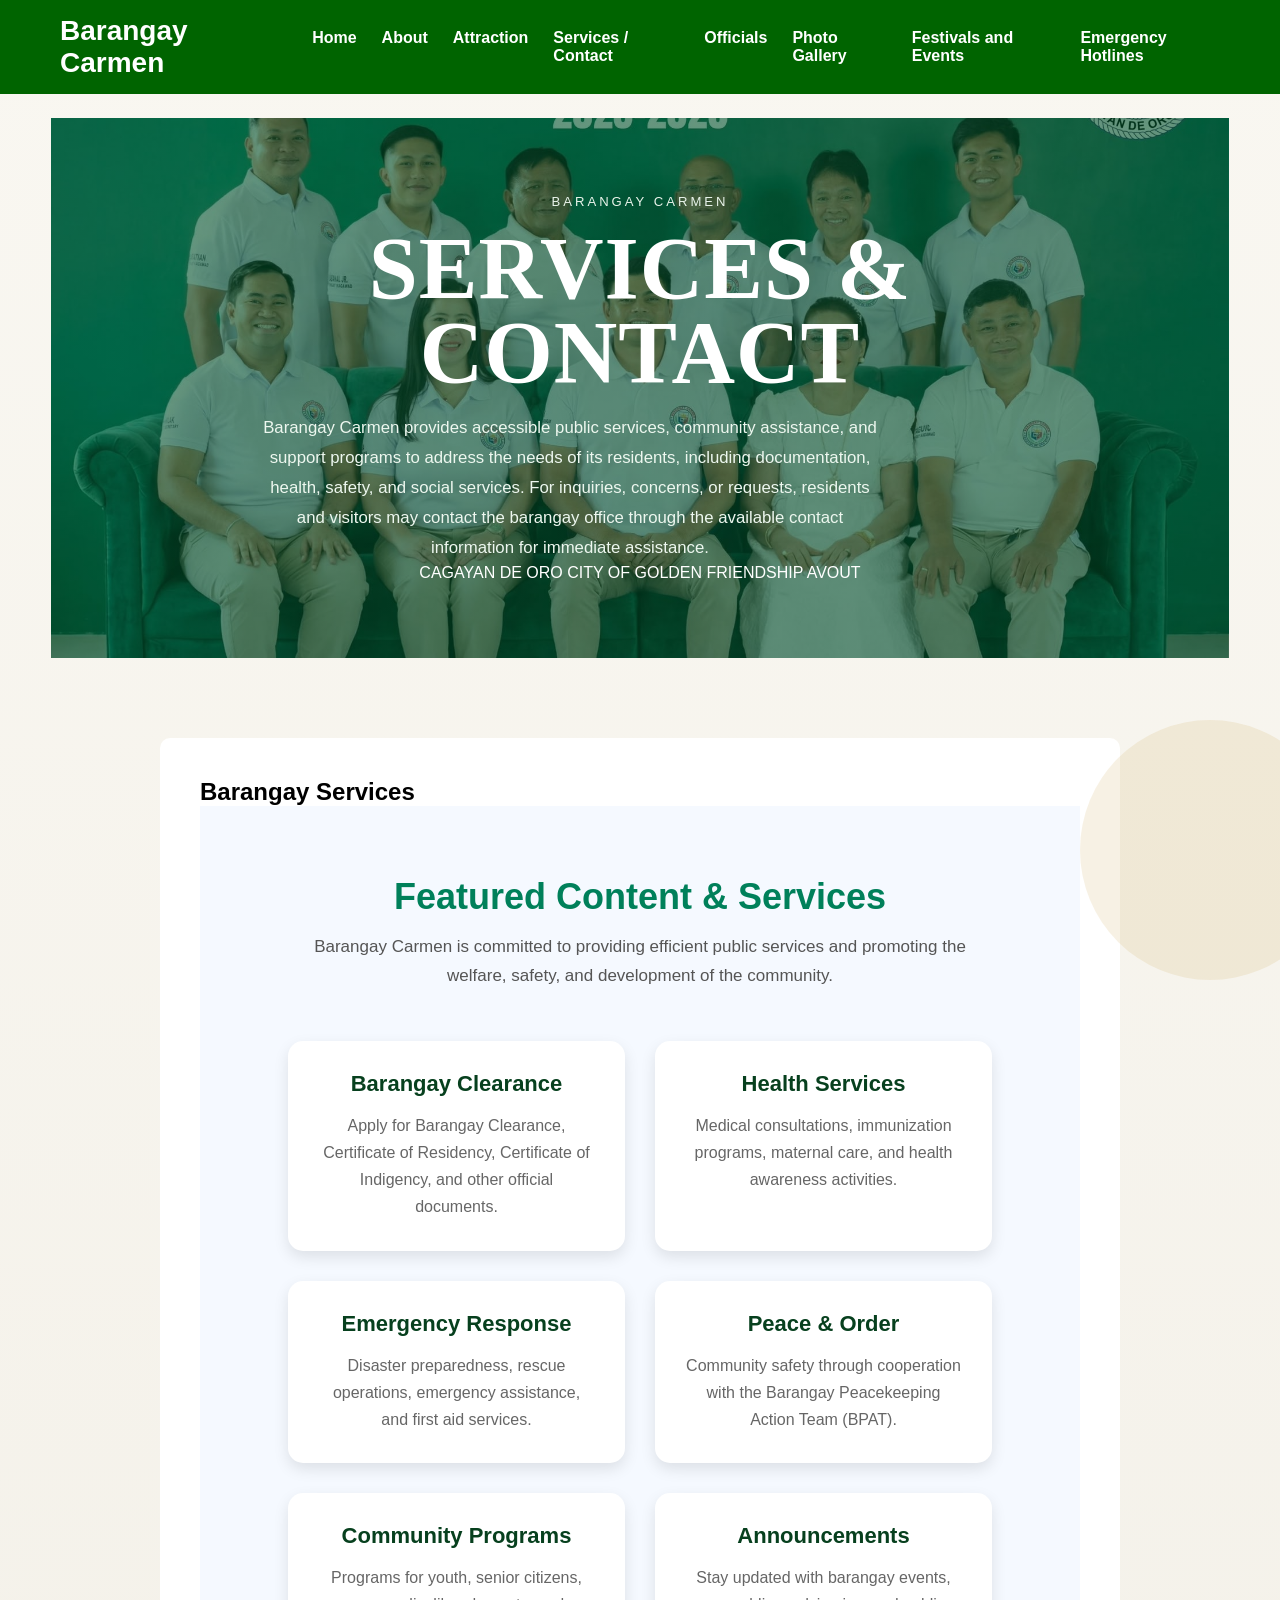
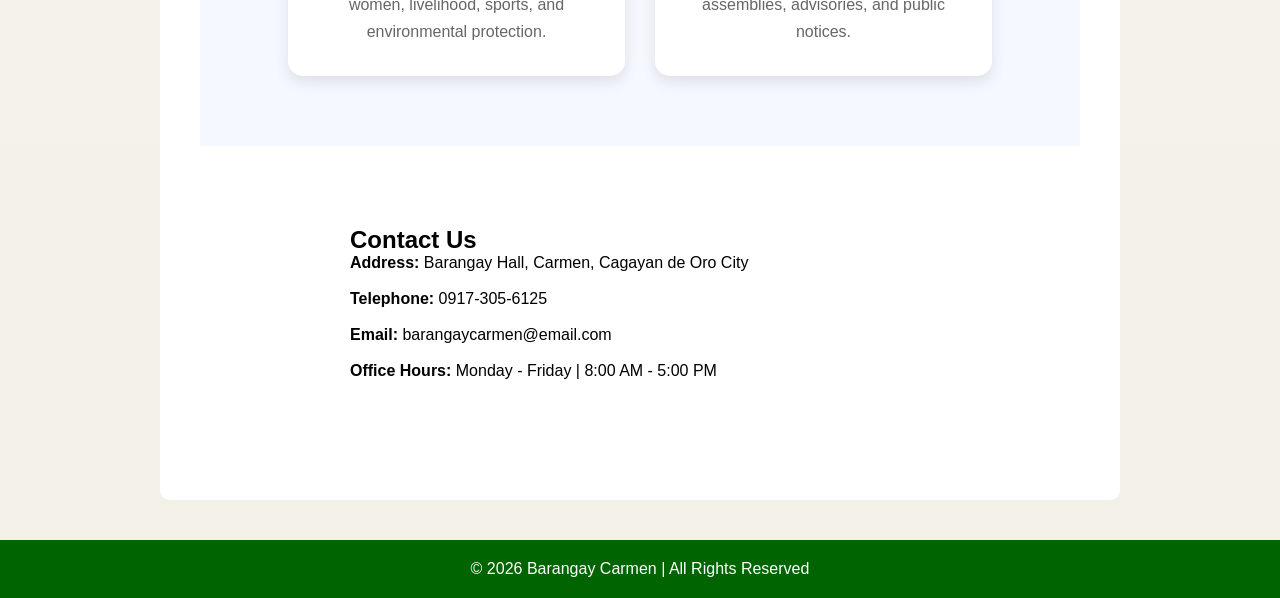
<file: services.html>
<!DOCTYPE html>
<html lang="en">

<head>
    <meta charset="UTF-8">
    <meta name="viewport" content="width=device-width, initial-scale=1.0">
    <title>Services | Barangay Carmen</title>
    <link rel="stylesheet" href="services.style.css">
</head>

<body>

    <nav>
        <h2>Barangay Carmen</h2>

        <ul>
            <li><a href="index.html">Home</a></li>
            <li><a href="About.html">About</a></li>
            <li><a href="attraction.html">Attraction</a></li>
            <li><a href="services.html">Services / Contact</a></li>
            <li><a href="officials.html">Officials</a></li>
            <li><a href="gallery.html">Photo Gallery</a></li>
            <li><a href="events.html">Festivals and Events</a></li>
            <li><a href="emergency.html">Emergency Hotlines</a></li>


        </ul>

    </nav>

    <section>
        <div class="page">

            <header class="hero">
                <div class="hero-content">
                    <p class="eyebrow">Barangay Carmen</p>
                    <h1>SERVICES & CONTACT
                    </h1>
                    <p class="subtitle">
                        Barangay Carmen provides accessible public services, community assistance, and support programs
                        to address the needs of its residents, including documentation, health, safety, and social
                        services. For inquiries, concerns, or requests, residents and visitors may contact the barangay
                        office through the available contact information for immediate assistance.
                    </p>

                    <div class="hero-badges">
                        <span>CAGAYAN DE ORO</span>
                        <span>CITY OF GOLDEN FRIENDSHIP</span>
                        <span> AVOUT</span>
                    </div>
                </div>
            </header>
    </section>

    <section class="intro">

        <h2>Barangay Services</h2>
        <section class="services">

            <div class="section-title">
                <h2>Featured Content & Services</h2>
                <p>
                    Barangay Carmen is committed to providing efficient public services
                    and promoting the welfare, safety, and development of the community.
                </p>
            </div>

            <div class="service-container">

                <div class="card">
                    <i class="fas fa-file-alt"></i>
                    <h3>Barangay Clearance</h3>
                    <p>
                        Apply for Barangay Clearance, Certificate of Residency,
                        Certificate of Indigency, and other official documents.
                    </p>
                </div>

                <div class="card">
                    <i class="fas fa-heartbeat"></i>
                    <h3>Health Services</h3>
                    <p>
                        Medical consultations, immunization programs,
                        maternal care, and health awareness activities.
                    </p>
                </div>

                <div class="card">
                    <i class="fas fa-truck-medical"></i>
                    <h3>Emergency Response</h3>
                    <p>
                        Disaster preparedness, rescue operations,
                        emergency assistance, and first aid services.
                    </p>
                </div>

                <div class="card">
                    <i class="fas fa-shield-halved"></i>
                    <h3>Peace & Order</h3>
                    <p>
                        Community safety through cooperation with the
                        Barangay Peacekeeping Action Team (BPAT).
                    </p>
                </div>

                <div class="card">
                    <i class="fas fa-users"></i>
                    <h3>Community Programs</h3>
                    <p>
                        Programs for youth, senior citizens,
                        women, livelihood, sports, and environmental protection.
                    </p>
                </div>

                <div class="card">
                    <i class="fas fa-bullhorn"></i>
                    <h3>Announcements</h3>
                    <p>
                        Stay updated with barangay events,
                        assemblies, advisories, and public notices.
                    </p>
                </div>

            </div>

        </section>
        <section class="intro">

            <h2>Contact Us</h2>

            <p><strong>Address:</strong> Barangay Hall, Carmen, Cagayan de Oro City</p>

            <br>

            <p><strong>Telephone:</strong> 0917-305-6125</p>

            <br>

            <p><strong>Email:</strong> barangaycarmen@email.com</p>

            <br>

            <p><strong>Office Hours:</strong> Monday - Friday | 8:00 AM - 5:00 PM</p>

        </section>


    </section>

    <footer>
        © 2026 Barangay Carmen | All Rights Reserved
    </footer>

</body>

</html>
</file>
<file: style.css>
/* General Styles */

* {
    margin: 0;
    padding: 0;
    box-sizing: border-box;
    font-family: Arial, Helvetica, sans-serif;
}

body {
    background: #f4f4f4;
    color: #333;
}

/* Navigation */

nav {
    background: #006400;
    color: white;
    display: flex;
    justify-content: space-between;
    align-items: center;
    padding: 15px 60px;
}

nav h2 {
    font-size: 28px;
}

nav ul {
    list-style: none;
    display: flex;
}

nav ul li {
    margin-left: 25px;
}


nav ul li a {
    color: white;
    text-decoration: none;
    font-weight: bold;
    transition: .3s;
}

nav ul li a:hover {
    color: gold;
}

/* Hero Section */

.hero {
    height: 90vh;
    background-image: url("background.jpg");
    background-size: cover;
    background-position: center;
    background-repeat: no-repeat;
    position: relative;
}

.hero::before {
    content: "";
    position: absolute;
    width: 100%;
    height: 100%;
    background: rgba(0, 0, 0, .45);
}

.hero-content {
    position: absolute;
    top: 50%;
    left: 50%;
    transform: translate(-50%, -50%);
    color: white;
    text-align: center;
    width: 80%;
}

.hero-content h1 {
    font-size: 55px;
    margin-bottom: 20px;
}

.hero-content p {
    font-size: 22px;
    margin-bottom: 30px;
}

.btn {
    display: inline-block;
    padding: 15px 35px;
    background: gold;
    color: black;
    text-decoration: none;
    border-radius: 30px;
    font-weight: bold;
    transition: .3s;
}

.btn:hover {
    background: white;
}

/* About Section */

.about {
    max-width: 1100px;
    margin: 80px auto;
    padding: 40px;
    background: white;
    border-radius: 12px;
    box-shadow: 0 5px 15px rgba(0, 0, 0, .1);
    text-align: center;
}

.about h2 {
    color: #006400;
    font-size: 32px;
    margin-bottom: 20px;
}

.about p {
    font-size: 18px;
    line-height: 1.8;
    color: #333;
    text-align: justify;
}



/* Main Community Container */

.community-container {
    background: white;
    max-width: 800px;
    margin: 40px auto;
    padding: 30px;
    border-radius: 12px;
    box-shadow: 0 5px 15px rgba(0, 0, 0, .1);
    text-align: center;
}


/* Highlight Section */

.highlight-section {
    background: #006400;
    color: white;
    padding: 20px;
    border-radius: 8px;
    margin-bottom: 20px;
}

.highlight-section b {
    display: block;
    font-size: 24px;
    margin: 5px;
}

.highlight-section b:first-child {
    color: gold;
}


/* Facebook Section */

.facebook-section {
    padding: 10px;
}

.facebook-section p {
    font-size: 18px;
    color: #333;
}

.facebook-section a {
    color: #1877F2;
    text-decoration: none;
    font-weight: bold;
    transition: .3s;
}

.facebook-section a:hover {
    color: #0d5fc1;
    text-decoration: underline;
}

.facebook-section i {
    color: #1877F2;
    font-size: 22px;
    margin-right: 8px;
}


/* Footer */

footer {
    background: #006400;
    color: white;
    text-align: center;
    padding: 20px;
    margin-top: 50px;
}

/* Responsive */

@media(max-width:768px) {

    nav {
        flex-direction: column;
    }

    nav ul {
        margin-top: 15px;
        flex-wrap: wrap;
        justify-content: center;
    }

    .hero-content h1 {
        font-size: 36px;
    }

    .hero-content p {
        font-size: 18px;
    }

}
</file>
<file: about.style.css>
body {
    margin: 0;
    font-family: Arial, Helvetica, sans-serif;
    background: #f4f4f4;
}

/* HEADER */

header {

    background: #154d03;

    display: flex;

    justify-content: space-between;

    align-items: center;

    padding: 18px 60px;

}

.logo h2 {

    color: white;

}

nav ul {

    display: flex;

    list-style: none;

    gap: 25px;

}

nav a {

    text-decoration: none;

    color: rgb(255, 255, 255);

    font-weight: bold;

    transition: .3s;

}

nav a:hover {

    color: yellow;

}

.logo h2 {

    color: white;

}

/* =======================
ABOUT PAGE
======================= */

.about-page {
    width: 90%;
    max-width: 1200px;
    margin: 50px auto;
}

/* TOP */

.top-cards {
    display: flex;
    justify-content: space-between;
    gap: 30px;
    margin-bottom: 70px;
}

.card {
    flex: 1;
    background: white;
    border-radius: 12px;
    overflow: hidden;
    box-shadow: 0 5px 15px rgba(0, 0, 0, .15);
    transition: .3s;
}

.card:hover {
    transform: translateY(-8px);
}

.card img {
    width: 100%;
    height: 260px;
    object-fit: cover;
}

.card h3 {
    padding: 15px 20px 5px;
    color: #006400;
}

.card p {
    padding: 0 20px 20px;
    text-align: justify;
    color: #555;
    line-height: 1.6;
}

/* BOTTOM */

.bottom-section {
    display: flex;
    align-items: center;
    gap: 50px;
}

.circle-image {
    flex: 1;
    display: flex;
    justify-content: center;
}

.circle-image img {
    width: 300px;
    height: 300px;
    border-radius: 50%;
    object-fit: cover;
    border: 8px solid #006400;
}

.about-text {
    flex: 2;
    background: #66715f;
    color: white;
    padding: 40px;
    border-radius: 12px;
}

.about-text h2 {
    margin-top: 0;
    font-size: 38px;
}

.about-text p {
    line-height: 1.8;
    text-align: justify;
}


/* ==========================
   LOCATION SECTION
========================== */


.location-section {

    max-width: 900px;

    margin: 50px auto;

    background: white;

    padding: 35px;

    border-radius: 12px;

    box-shadow: 0 5px 15px rgba(0, 0, 0, .1);

}



.location-section h2 {

    font-size: 35px;

    color: #006400;

    margin-bottom: 25px;

}



/* Map */

.map-container {

    width: 100%;

    height: 350px;

    overflow: hidden;

    border-radius: 10px;

    margin-bottom: 25px;

}


.map-container iframe {

    width: 100%;

    height: 100%;

    border: 0;

}



/* Description */

.location-text p {

    font-size: 17px;

    line-height: 1.7;

    color: #555;

    text-align: justify;

    margin-bottom: 15px;

}



/* Responsive */

@media(max-width:768px) {

    .location-section {

        margin: 30px 20px;

        padding: 25px;

    }


    .location-section h2 {

        font-size: 28px;

    }


    .map-container {

        height: 250px;

    }

}


/* FOOTER */

footer {
    margin-top: 60px;
    background: #006400;
    color: white;
    text-align: center;
    padding: 20px;
}

/* RESPONSIVE */

@media(max-width:900px) {

    .top-cards {
        flex-direction: column;
    }

    .bottom-section {
        flex-direction: column;
    }

    .circle-image img {
        width: 220px;
        height: 220px;
    }

    nav {
        flex-direction: column;
    }

    nav ul {
        flex-wrap: wrap;
        justify-content: center;
        padding: 0;
    }

    nav ul li {
        margin: 10px;
    }
}

* {
    margin: 0;
    padding: 0;
    box-sizing: border-box;
    font-family: Arial, Helvetica, sans-serif;
}

body {
    background: linear-gradient(180deg, #f9f7f1 0%, #f3f0e8 100%);
    color: var(--text);
}

.page {
    width: min(1200px, 92%);
    margin: 0 auto;
    padding: 24px 0 40px;
}

.hero {
    height: 60vh;

    background:
        linear-gradient(rgba(0, 80, 40, 0.6), rgba(0, 80, 40, 0.6)),
        url("cdo.jpg");

    background-size: cover;
    background-position: center;
    background-repeat: no-repeat;

    display: flex;
    justify-content: center;
    align-items: center;

    color: white;
    text-align: center;
}

.hero::before {
    content: "";
    position: absolute;
    inset: auto -60px -80px auto;
    width: 260px;
    height: 260px;
    border-radius: 50%;
    background: rgba(200, 164, 77, .15);
}

.hero-content {
    position: relative;
    z-index: 1;
    max-width: 760px;
}

.eyebrow {
    text-transform: uppercase;
    letter-spacing: 3px;
    font-size: .82rem;
    color: #e9f4eb;
    margin-bottom: 18px;
}

.hero h1 {
    font-family: Georgia, "Times New Roman", serif;
    font-size: clamp(2.8rem, 7vw, 5.5rem);
    line-height: .95;
    margin-bottom: 18px;
    letter-spacing: 1px;
}

.subtitle {
    max-width: 620px;
    font-size: 1.05rem;
    line-height: 1.8;
    color: #edf7ef;
}
</file>
<file: attraction.style.css>
* {
    margin: 0;
    padding: 0;
    box-sizing: border-box;
    font-family: Arial, Helvetica, sans-serif;
}

body {
    background: #fff;
}

.attractions {
    width: 90%;
    max-width: 1200px;
    margin: auto;
    padding: 40px 20px;
    text-align: center;
}

.attractions h1 {
    font-size: 38px;
    font-weight: bold;
    margin-bottom: 10px;
    letter-spacing: 1px;
}

.subtitle {
    font-size: 20px;
    line-height: 1.5;
    margin-bottom: 50px;
    color: #222;
}

.card-container {
    display: grid;
    grid-template-columns: repeat(3, 1fr);
    gap: 25px;
    width: 80%;
    margin: 50px auto;
}

.card {
    background: white;
    border-radius: 10px;
    overflow: hidden;
    box-shadow: 0 4px 10px rgba(0, 0, 0, 0.2);
}

.image {
    width: 200%;
    height: 220px;
    overflow: hidden;
}

.image img {
    width: 100%;
    height: 100%;
    object-fit: cover;
}

.caption {
    padding: 15px;
    text-align: center;
    font-size: 18px;
    font-weight: bold;
}

/* Responsive */

@media(max-width:768px) {

    .card-container {
        grid-template-columns: repeat(2, 1fr);
        gap: 40px;
    }

}

@media(max-width:500px) {

    .card-container {
        grid-template-columns: 1fr;
    }

    .attractions h1 {
        font-size: 28px;
    }

    .subtitle {
        font-size: 16px;
    }

}

/* ================= GENERAL ================= */

* {
    margin: 0;
    padding: 0;
    box-sizing: border-box;
    font-family: 'Poppins', Arial, sans-serif;
}


body {

    background: #ffffff;
    overflow-x: hidden;

}


/* ================= NAVIGATION ================= */

/* HEADER */

header {

    background: #154d03;

    display: flex;

    justify-content: space-between;

    align-items: center;

    padding: 18px 60px;

}

.logo h2 {

    color: white;

}

nav ul {

    display: flex;

    list-style: none;

    gap: 25px;

}

nav a {

    text-decoration: none;

    color: rgb(255, 255, 255);

    font-weight: bold;

    transition: .3s;

}

nav a:hover {

    color: yellow;

}

.logo h2 {

    color: white;

}

footer {
    background: #006400;
    color: white;
    text-align: center;
    padding: 20px;
    margin-top: 50px;
}


* {
    margin: 0;
    padding: 0;
    box-sizing: border-box;
    font-family: Arial, Helvetica, sans-serif;
}

body {
    background: linear-gradient(180deg, #f9f7f1 0%, #f3f0e8 100%);
    color: var(--text);
}

.page {
    width: min(1200px, 92%);
    margin: 0 auto;
    padding: 24px 0 40px;
}

.hero {
    height: 60vh;

    background:
        linear-gradient(rgba(0, 80, 40, 0.6), rgba(0, 80, 40, 0.6)),
        url("st.agustine.jpg");

    background-size: cover;
    background-position: center;
    background-repeat: no-repeat;

    display: flex;
    justify-content: center;
    align-items: center;

    color: white;
    text-align: center;
}

.hero::before {
    content: "";
    position: absolute;
    inset: auto -60px -80px auto;
    width: 260px;
    height: 260px;
    border-radius: 50%;
    background: rgba(200, 164, 77, .15);
}

.hero-content {
    position: relative;
    z-index: 1;
    max-width: 760px;
}

.eyebrow {
    text-transform: uppercase;
    letter-spacing: 3px;
    font-size: .82rem;
    color: #e9f4eb;
    margin-bottom: 18px;
}

.hero h1 {
    font-family: Georgia, "Times New Roman", serif;
    font-size: clamp(2.8rem, 7vw, 5.5rem);
    line-height: .95;
    margin-bottom: 18px;
    letter-spacing: 1px;
}

.subtitle {
    max-width: 620px;
    font-size: 1.05rem;
    line-height: 1.8;
    color: #edf7ef;
}
</file>
<file: emergency.style.css>
body {
    margin: 0;
    font-family: Arial;
    background: #f4f4f4;
}

nav {
    background: #006400;
    display: flex;
    justify-content: space-between;
    padding: 15px 60px;
}

* {
    margin: 0;
    padding: 0;
    box-sizing: border-box;
    font-family: Arial, Helvetica, sans-serif;
}

body {
    background: #f4f4f4;
    color: #333;
}

/* Navigation */

nav {
    background: #006400;
    color: white;
    display: flex;
    justify-content: space-between;
    align-items: center;
    padding: 15px 60px;
}

nav h2 {
    font-size: 28px;
}

nav ul {
    list-style: none;
    display: flex;
}

nav ul li {
    margin-left: 25px;
}


nav ul li a {
    color: white;
    text-decoration: none;
    font-weight: bold;
    transition: .3s;
}

nav ul li a:hover {
    color: gold;
}



/* ==================================
   BARANGAY EMERGENCY HOTLINE PAGE
   Clean Government Style
================================== */

/* Emergency Header */

.emergency-header {
    background: #006400;
    color: white;
    text-align: center;
    padding: 45px 20px;
    border-bottom: 5px solid #00d48a;
}

.emergency-header h1 {
    font-size: 38px;
    letter-spacing: 1px;
    margin-bottom: 10px;
}

.emergency-header p {
    font-size: 18px;
}


/* Emergency Container */

.emergency-container {
    max-width: 1100px;
    margin: 50px auto;
    padding: 20px;

    display: grid;
    grid-template-columns: repeat(2, 1fr);
    gap: 25px;
}


/* Emergency Card */

.emergency-card {

    background: white;

    padding: 25px;

    border-radius: 10px;

    border: 1px solid #ddd;

    border-left: 6px solid #3cd400;

    box-shadow: 0 4px 12px rgba(0, 0, 0, .08);

    transition: .3s;
}


.emergency-card:hover {

    transform: translateY(-5px);

    box-shadow: 0 8px 18px rgba(0, 0, 0, .15);

}


/* Icon */

.emergency-card i {

    font-size: 35px;

    color: #014503;

    margin-bottom: 15px;

}


/* Title */

.emergency-card h2 {

    color: #006400;

    font-size: 22px;

    margin-bottom: 10px;

}


/* Description */

.emergency-card p {

    color: #555;

    font-size: 16px;

    line-height: 1.6;

}


/* Hotline Number */

.emergency-card h3 {

    color: #9fc30f;

    font-size: 22px;

    margin-top: 15px;

}


/* Emergency Notice */

.hotline-notice {

    max-width: 800px;

    margin: 40px auto;

    background: #006400;

    color: white;

    padding: 15px;

    text-align: center;

    border-radius: 8px;

}


.hotline-notice p {

    font-size: 17px;

    font-weight: bold;

}


/* Responsive Design */

@media(max-width:768px) {

    .emergency-container {

        grid-template-columns: 1fr;

    }


    .emergency-header h1 {

        font-size: 30px;

    }


    .emergency-card {

        text-align: center;

    }

}

/* Footer */

footer {
    background: #006400;
    color: white;
    text-align: center;
    padding: 20px;
    margin-top: 50px;
}

* {
    margin: 0;
    padding: 0;
    box-sizing: border-box;
    font-family: Arial, Helvetica, sans-serif;
}

body {
    background: linear-gradient(180deg, #f9f7f1 0%, #f3f0e8 100%);
    color: var(--text);
}

.page {
    width: min(1200px, 92%);
    margin: 0 auto;
    padding: 24px 0 40px;
}

.hero {
    height: 60vh;

    background:
        linear-gradient(rgba(0, 80, 40, 0.6), rgba(0, 80, 40, 0.6)),
        url("clinic.jpg");

    background-size: cover;
    background-position: center;
    background-repeat: no-repeat;

    display: flex;
    justify-content: center;
    align-items: center;

    color: white;
    text-align: center;
}

.hero::before {
    content: "";
    position: absolute;
    inset: auto -60px -80px auto;
    width: 260px;
    height: 260px;
    border-radius: 50%;
    background: rgba(200, 164, 77, .15);
}

.hero-content {
    position: relative;
    z-index: 1;
    max-width: 760px;
}

.eyebrow {
    text-transform: uppercase;
    letter-spacing: 3px;
    font-size: .82rem;
    color: #e9f4eb;
    margin-bottom: 18px;
}

.hero h1 {
    font-family: Georgia, "Times New Roman", serif;
    font-size: clamp(2.8rem, 7vw, 5.5rem);
    line-height: .95;
    margin-bottom: 18px;
    letter-spacing: 1px;
}

.subtitle {
    max-width: 620px;
    font-size: 1.05rem;
    line-height: 1.8;
    color: #edf7ef;
}
</file>
<file: events.style.css>
:root {
    --green: #1f6b3a;
    --green-dark: #154d29;
    --gold: #c8a44d;
    --cream: #f7f3ea;
    --white: #ffffff;
    --text: #1b1b1b;
    --muted: #666;
    --line: #e5dcc9;
    --shadow: 0 15px 40px rgba(0, 0, 0, .08);
}

* {
    margin: 0;
    padding: 0;
    box-sizing: border-box;
    font-family: Arial, Helvetica, sans-serif;
}

body {
    background: linear-gradient(180deg, #f9f7f1 0%, #f3f0e8 100%);
    color: var(--text);
}

.page {
    width: min(1200px, 92%);
    margin: 0 auto;
    padding: 24px 0 40px;
}

.hero {
    height: 60vh;

    background:
        linear-gradient(rgba(0, 80, 40, 0.6), rgba(0, 80, 40, 0.6)),
        url("pic.jpg");

    background-size: cover;
    background-position: center;
    background-repeat: no-repeat;

    display: flex;
    justify-content: center;
    align-items: center;

    color: white;
    text-align: center;
}

.hero::before {
    content: "";
    position: absolute;
    inset: auto -60px -80px auto;
    width: 260px;
    height: 260px;
    border-radius: 50%;
    background: rgba(200, 164, 77, .15);
}

.hero-content {
    position: relative;
    z-index: 1;
    max-width: 760px;
}

.eyebrow {
    text-transform: uppercase;
    letter-spacing: 3px;
    font-size: .82rem;
    color: #e9f4eb;
    margin-bottom: 18px;
}

.hero h1 {
    font-family: Georgia, "Times New Roman", serif;
    font-size: clamp(2.8rem, 7vw, 5.5rem);
    line-height: .95;
    margin-bottom: 18px;
    letter-spacing: 1px;
}

.subtitle {
    max-width: 620px;
    font-size: 1.05rem;
    line-height: 1.8;
    color: #edf7ef;
}

.hero-badges {
    display: flex;
    flex-wrap: wrap;
    gap: 12px;
    margin-top: 24px;
}

.hero-badges span {
    border: 1px solid rgba(255, 255, 255, .32);
    background: rgba(255, 255, 255, .08);
    padding: 10px 14px;
    border-radius: 999px;
    font-size: .92rem;
    backdrop-filter: blur(8px);
}

.section-title {
    display: flex;
    justify-content: space-between;
    align-items: end;
    gap: 20px;
    margin: 34px 0 18px;
    padding: 0 4px;
}

.section-title h2 {
    font-family: Georgia, "Times New Roman", serif;
    font-size: 2rem;
    color: var(--green-dark);
}

.section-title p {
    color: var(--muted);
    max-width: 520px;
    line-height: 1.7;
}

.events-grid {
    display: grid;
    grid-template-columns: repeat(2, 1fr);
    gap: 20px;
}

.event-card {
    background: var(--white);
    border: 1px solid var(--line);
    border-radius: 22px;
    padding: 22px;
    display: flex;
    gap: 18px;
    box-shadow: var(--shadow);
}

.event-card.featured {
    background: linear-gradient(180deg, #ffffff 0%, #fbfaf5 100%);
    border: 1px solid rgba(31, 107, 58, .18);
}

.event-date {
    min-width: 78px;
    height: 92px;
    border-radius: 18px;
    background: linear-gradient(180deg, var(--green), var(--green-dark));
    color: var(--white);
    display: flex;
    flex-direction: column;
    justify-content: center;
    align-items: center;
    box-shadow: 0 10px 20px rgba(31, 107, 58, .25);
}

.event-date .month {
    font-size: .85rem;
    letter-spacing: 2px;
    font-weight: 700;
}

.event-date .day {
    font-family: Georgia, "Times New Roman", serif;
    font-size: 2rem;
    line-height: 1;
    margin-top: 4px;
}

.event-info h3 {
    font-size: 1.22rem;
    color: var(--green-dark);
    margin-bottom: 8px;
}

.event-meta {
    color: var(--gold);
    font-weight: 700;
    font-size: .95rem;
    margin-bottom: 6px;
}

.event-location {
    color: var(--green);
    font-weight: 700;
    margin-bottom: 10px;
}

.event-desc {
    color: var(--muted);
    line-height: 1.7;
}

.schedule-section {
    margin-top: 28px;
    display: grid;
    grid-template-columns: 1.5fr .8fr;
    gap: 20px;
}

.schedule-box,
.info-box {
    background: var(--white);
    border-radius: 24px;
    padding: 26px;
    box-shadow: var(--shadow);
    border: 1px solid var(--line);
}

.schedule-box h2,
.info-box h3 {
    font-family: Georgia, "Times New Roman", serif;
    color: var(--green-dark);
    margin-bottom: 18px;
}

table {
    width: 100%;
    border-collapse: collapse;
    overflow: hidden;
}

thead th {
    text-align: left;
    font-size: .92rem;
    color: var(--gold);
    padding: 14px 12px;
    border-bottom: 2px solid var(--line);
}

tbody td {
    padding: 14px 12px;
    border-bottom: 1px solid #eee;
    color: #333;
    line-height: 1.5;
}

tbody tr:last-child td {
    border-bottom: none;
}

.info-box p {
    color: var(--muted);
    line-height: 1.8;
    margin-bottom: 14px;
}

.gold-line {
    width: 72px;
    height: 4px;
    border-radius: 999px;
    background: var(--gold);
    margin: 18px 0;
}

.contact {
    font-weight: 700;
    color: var(--green-dark) !important;
}

.footer {
    margin-top: 30px;
    padding: 20px 6px 8px;
    display: flex;
    justify-content: space-between;
    gap: 16px;
    color: var(--muted);
    border-top: 1px solid #ddd5c6;
}

.footer p {
    font-weight: 700;
    color: var(--green-dark);
}

@media (max-width: 900px) {

    .events-grid,
    .schedule-section {
        grid-template-columns: 1fr;
    }

    .section-title {
        flex-direction: column;
        align-items: start;
    }
}

@media (max-width: 600px) {
    .page {
        width: 94%;
    }

    .hero {
        min-height: 360px;
        padding: 28px;
        border-radius: 22px;
    }

    .event-card {
        flex-direction: column;
    }

    .footer {
        flex-direction: column;
    }

    table {
        display: block;
        overflow-x: auto;
        white-space: nowrap;
    }
}

/* HEADER */

header {

    background: #154d03;

    display: flex;

    justify-content: space-between;

    align-items: center;

    padding: 18px 60px;

}

.logo h2 {

    color: white;

}

nav ul {

    display: flex;

    list-style: none;

    gap: 25px;

}

nav a {

    text-decoration: none;

    color: rgb(255, 255, 255);

    font-weight: bold;

    transition: .3s;

}

nav a:hover {

    color: yellow;

}

.logo h2 {

    color: white;

}

footer {
    background: #006400;
    color: white;
    text-align: center;
    padding: 20px;
    margin-top: 50px;
}
</file>
<file: gallery.style.css>
* {
    margin: 0;
    padding: 0;
    box-sizing: border-box;
    font-family: Arial, Helvetica, sans-serif;
}

body {
    background: #f5f5f5;
}


/* HEADER */

header {

    background: #154d03;

    display: flex;

    justify-content: space-between;

    align-items: center;

    padding: 18px 60px;

}

.logo h2 {

    color: white;

}

nav ul {

    display: flex;

    list-style: none;

    gap: 25px;

}

nav a {

    text-decoration: none;

    color: rgb(255, 255, 255);

    font-weight: bold;

    transition: .3s;

}

nav a:hover {

    color: yellow;

}


/* CONTENT */

.container {

    width: 90%;

    margin: 40px auto;

    display: grid;

    grid-template-columns: repeat(auto-fit, minmax(320px, 1fr));

    gap: 35px;

}


/* CARD */

.card {

    background: white;

    border-radius: 15px;

    overflow: hidden;

    box-shadow: 0px 10px 25px rgba(0, 0, 0, .15);

    transition: .3s;

}

.card:hover {

    transform: translateY(-8px);

}


.card img {

    width: 100%;

    height: 250px;

    object-fit: cover;

}


.content {

    padding: 25px;

}

.content h2 {

    margin-bottom: 15px;

    font-size: 30px;

    color: #333;

}

.content p {

    color: #666;

    line-height: 1.8;

    text-align: justify;

}

footer {
    background: #006400;
    color: white;
    text-align: center;
    padding: 20px;
    margin-top: 50px;
}

* {
    margin: 0;
    padding: 0;
    box-sizing: border-box;
    font-family: Arial, Helvetica, sans-serif;
}

body {
    background: linear-gradient(180deg, #f9f7f1 0%, #f3f0e8 100%);
    color: var(--text);
}

.page {
    width: min(1200px, 92%);
    margin: 0 auto;
    padding: 24px 0 40px;
}

.hero {
    height: 60vh;

    background:
        linear-gradient(rgba(0, 80, 40, 0.6), rgba(0, 80, 40, 0.6)),
        url("event.jpg");

    background-size: cover;
    background-position: center;
    background-repeat: no-repeat;

    display: flex;
    justify-content: center;
    align-items: center;

    color: white;
    text-align: center;
}

.hero::before {
    content: "";
    position: absolute;
    inset: auto -60px -80px auto;
    width: 260px;
    height: 260px;
    border-radius: 50%;
    background: rgba(200, 164, 77, .15);
}

.hero-content {
    position: relative;
    z-index: 1;
    max-width: 760px;
}

.eyebrow {
    text-transform: uppercase;
    letter-spacing: 3px;
    font-size: .82rem;
    color: #e9f4eb;
    margin-bottom: 18px;
}

.hero h1 {
    font-family: Georgia, "Times New Roman", serif;
    font-size: clamp(2.8rem, 7vw, 5.5rem);
    line-height: .95;
    margin-bottom: 18px;
    letter-spacing: 1px;
}

.subtitle {
    max-width: 620px;
    font-size: 1.05rem;
    line-height: 1.8;
    color: #edf7ef;
}
</file>
<file: officials.style.css>
* {
    margin: 0;
    padding: 0;
    box-sizing: border-box;
    font-family: 'Poppins', sans-serif;
}

body {
    background: #f5f7fa;
}

.officials {
    width: 90%;
    max-width: 1200px;
    margin: 60px auto;
    text-align: center;
}

.officials h1 {
    font-size: 42px;
    color: #1f3b5b;
}

.officials p {
    color: #666;
    margin: 10px 0 50px;
}

/* Captain */

.captain {
    margin-bottom: 60px;
}

.captain img {
    width: 180px;
    height: 180px;
    border-radius: 50%;
    object-fit: cover;
    border: 6px solid #16b39a;
    box-shadow: 0 10px 25px rgba(0, 0, 0, .15);
}

.captain h2 {
    margin-top: 20px;
    color: #222;
    font-size: 30px;
}

.captain span {
    color: #16b39a;
    font-size: 18px;
    font-weight: 600;
}

/* Grid */

.official-grid {

    display: grid;

    grid-template-columns: repeat(auto-fit, minmax(220px, 1fr));

    gap: 30px;
}

.card {

    background: white;

    border-radius: 15px;

    padding: 30px 20px;

    box-shadow: 0 5px 15px rgba(0, 0, 0, .1);

    transition: .3s;

}

.card:hover {

    transform: translateY(-8px);

}

.card img {

    width: 120px;

    height: 120px;

    border-radius: 50%;

    object-fit: cover;

    border: 4px solid #16b39a;

    margin-bottom: 20px;

}

.card h3 {

    color: #222;

    margin-bottom: 8px;

}

.card p {

    color: #16b39a;

    font-weight: 600;

}

/* HEADER */

header {

    background: #154d03;

    display: flex;

    justify-content: space-between;

    align-items: center;

    padding: 18px 60px;

}

.logo h2 {

    color: rgb(232, 234, 231);

}

nav ul {

    display: flex;

    list-style: none;

    gap: 25px;

}

nav a {

    text-decoration: none;

    color: rgb(255, 255, 255);

    font-weight: bold;

    transition: .3s;

}

nav a:hover {

    color: yellow;

}

.logo h2 {

    color: white;

}

.section-title {
    margin: 60px 0 30px;
}

.section-title h2 {
    display: inline-block;
    padding-bottom: 10px;
    border-bottom: 4px solid #16b39a;
    color: #1f3b5b;
    font-size: 30px;
    font-weight: 600;
}

footer {
    background: #006400;
    color: white;
    text-align: center;
    padding: 20px;
    margin-top: 50px;
}


* {
    margin: 0;
    padding: 0;
    box-sizing: border-box;
    font-family: Arial, Helvetica, sans-serif;
}

body {
    background: linear-gradient(180deg, #f9f7f1 0%, #f3f0e8 100%);
    color: var(--text);
}

.page {
    width: min(1200px, 92%);
    margin: 0 auto;
    padding: 24px 0 40px;
}

.hero {
    height: 60vh;

    background:
        linear-gradient(rgba(0, 80, 40, 0.6), rgba(0, 80, 40, 0.6)),
        url("officials.jpg");

    background-size: cover;
    background-position: center;
    background-repeat: no-repeat;

    display: flex;
    justify-content: center;
    align-items: center;

    color: white;
    text-align: center;
}

.hero::before {
    content: "";
    position: absolute;
    inset: auto -60px -80px auto;
    width: 260px;
    height: 260px;
    border-radius: 50%;
    background: rgba(200, 164, 77, .15);
}

.hero-content {
    position: relative;
    z-index: 1;
    max-width: 760px;
}

.eyebrow {
    text-transform: uppercase;
    letter-spacing: 3px;
    font-size: .82rem;
    color: #e9f4eb;
    margin-bottom: 18px;
}

.hero h1 {
    font-family: Georgia, "Times New Roman", serif;
    font-size: clamp(2.8rem, 7vw, 5.5rem);
    line-height: .95;
    margin-bottom: 18px;
    letter-spacing: 1px;
}

.subtitle {
    max-width: 620px;
    font-size: 1.05rem;
    line-height: 1.8;
    color: #edf7ef;
}
</file>
<file: services.style.css>
body {
    margin: 0;
    font-family: Arial;
    background: #f4f4f4;
}

nav {
    background: #006400;
    display: flex;
    justify-content: space-between;
    padding: 15px 60px;
}

nav h2 {
    color: white;
}

nav ul {
    display: flex;
    list-style: none;
}

nav ul li {
    margin-left: 20px;
}

nav ul li a {
    color: white;
    text-decoration: none;
}

.intro {
    width: 75%;
    margin: 40px auto;
    background: white;
    padding: 40px;
    border-radius: 10px;
}

.intro ul {
    margin-left: 30px;
    line-height: 2;
}

footer {
    background: #006400;
    color: white;
    text-align: center;
    padding: 20px;
}

/* =========================
   FEATURED CONTENT & SERVICES
========================= */

.services {
    padding: 70px 10%;
    background: #f5f9ff;
}

.section-title {
    text-align: center;
    margin-bottom: 50px;
}

.section-title h2 {
    font-size: 36px;
    color: #00805a;
    margin-bottom: 15px;
}

.section-title p {
    color: #555;
    font-size: 17px;
    max-width: 700px;
    margin: auto;
    line-height: 1.7;
}

.service-container {
    display: grid;
    grid-template-columns: repeat(auto-fit, minmax(280px, 1fr));
    gap: 30px;
}

.card {
    background: #ffffff;
    padding: 30px;
    border-radius: 15px;
    text-align: center;
    box-shadow: 0 6px 15px rgba(0, 0, 0, 0.10);
    transition: 0.3s ease;
}

.card:hover {
    transform: translateY(-8px);
    box-shadow: 0 12px 25px rgba(0, 0, 0, 0.18);
}

.card i {
    font-size: 45px;
    color: #00cc44;
    margin-bottom: 20px;
}

.card h3 {
    color: #07401e;
    margin-bottom: 15px;
    font-size: 22px;
}

.card p {
    color: #666;
    line-height: 1.7;
    font-size: 16px;
}

* {
    margin: 0;
    padding: 0;
    box-sizing: border-box;
    font-family: Arial, Helvetica, sans-serif;
}

body {
    background: #f4f4f4;
    color: #333;
}

/* Navigation */

nav {
    background: #006400;
    color: white;
    display: flex;
    justify-content: space-between;
    align-items: center;
    padding: 15px 60px;
}

nav h2 {
    font-size: 28px;
}

nav ul {
    list-style: none;
    display: flex;
}

nav ul li {
    margin-left: 25px;
}


nav ul li a {
    color: white;
    text-decoration: none;
    font-weight: bold;
    transition: .3s;
}

nav ul li a:hover {
    color: gold;
}

* {
    margin: 0;
    padding: 0;
    box-sizing: border-box;
    font-family: Arial, Helvetica, sans-serif;
}

body {
    background: linear-gradient(180deg, #f9f7f1 0%, #f3f0e8 100%);
    color: var(--text);
}

.page {
    width: min(1200px, 92%);
    margin: 0 auto;
    padding: 24px 0 40px;
}

.hero {
    height: 60vh;

    background:
        linear-gradient(rgba(0, 80, 40, 0.6), rgba(0, 80, 40, 0.6)),
        url("officials.jpg");

    background-size: cover;
    background-position: center;
    background-repeat: no-repeat;

    display: flex;
    justify-content: center;
    align-items: center;

    color: white;
    text-align: center;
}

.hero::before {
    content: "";
    position: absolute;
    inset: auto -60px -80px auto;
    width: 260px;
    height: 260px;
    border-radius: 50%;
    background: rgba(200, 164, 77, .15);
}

.hero-content {
    position: relative;
    z-index: 1;
    max-width: 760px;
}

.eyebrow {
    text-transform: uppercase;
    letter-spacing: 3px;
    font-size: .82rem;
    color: #e9f4eb;
    margin-bottom: 18px;
}

.hero h1 {
    font-family: Georgia, "Times New Roman", serif;
    font-size: clamp(2.8rem, 7vw, 5.5rem);
    line-height: .95;
    margin-bottom: 18px;
    letter-spacing: 1px;
}

.subtitle {
    max-width: 620px;
    font-size: 1.05rem;
    line-height: 1.8;
    color: #edf7ef;
}
</file>
